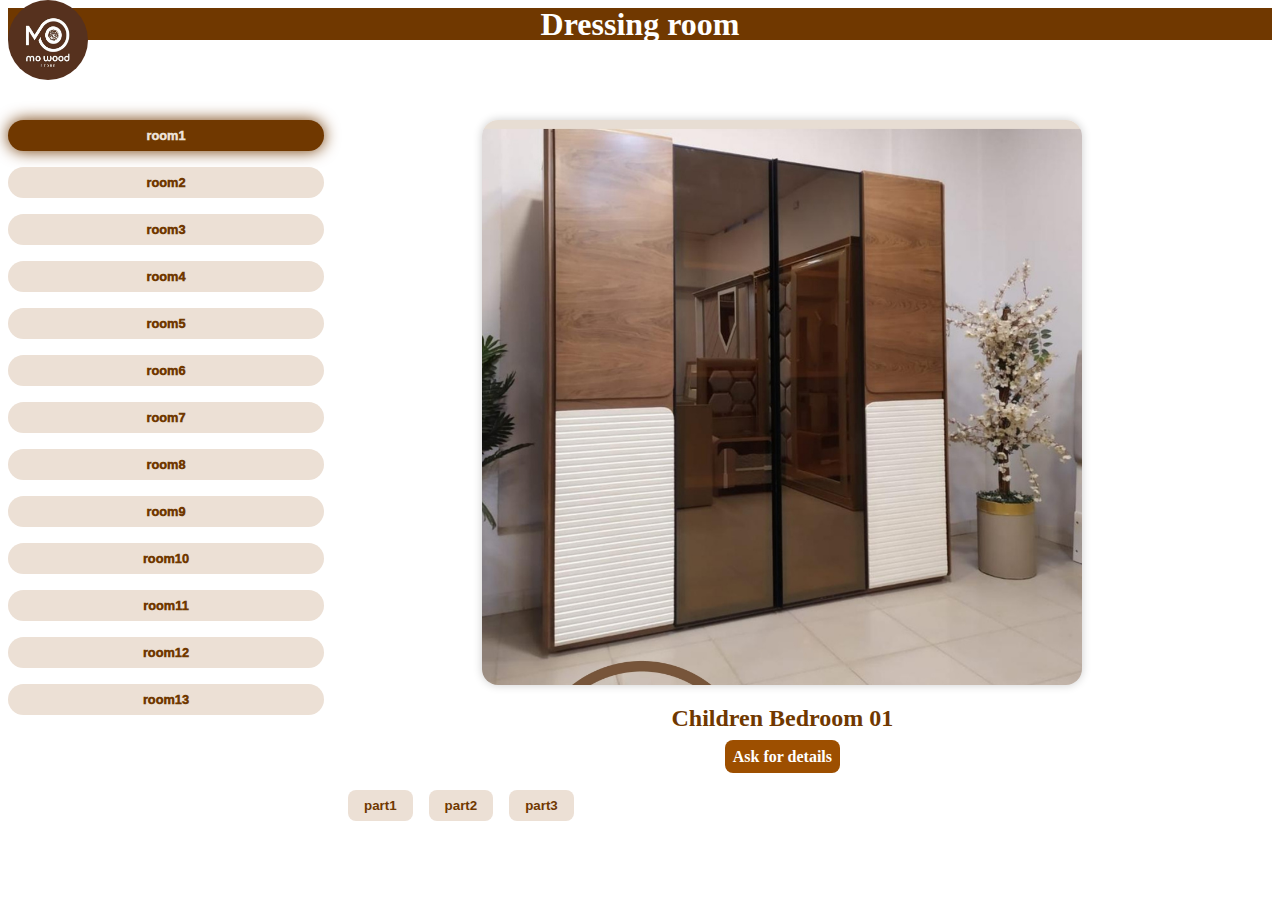
<file: Children Bedrooms.html>
<!DOCTYPE html>
<html lang="en">
<head>
<meta charset="UTF-8">
<meta name="viewport" content="width=device-width, initial-scale=1">
<title>Dressing rooms</title>
<style>
  nav {
    background: #703800;
    font-family: "Cormorant Garamond", serif;
    font-weight: 1000;
    height: 2rem;
    display: flex;
    align-items: center;
    justify-content: center;
    position: relative;
  }
  .logo {
    height: 5rem;
    width: 5rem;
    border-radius: 3rem;
    position: fixed;
    top: 0;
    left: 0.5rem;
  }
  h1 { color: #fff; text-align: center; }

  #readySets {
    display: flex;
    gap: 1rem;
    align-items: flex-start;
    margin-top: 5rem;
  }
  .sidebar {
    display: flex;
    flex-direction: column;
    justify-content: flex-start;
    gap: 1rem;
    width: 25%;
  }
  .sidebar .room {
    border: none;
    font-size: 0.8rem;
    border-radius: 1rem;
    background: #ECE0D5;
    color: #703800;
    font-weight: 1000;
    padding: 0.5rem 1rem;
    cursor: pointer;
    transition: 0.2s;
  }
  .sidebar .room.active { background: #703800; color: #ECE0D5; box-shadow: 0 0 1rem #703800; }
  .sidebar .room:hover { background: #9D4F00; color: #fff; }

  .content { width: 70%; }
  #mainImage {
    width: 100%;
    max-width: 600px;
    height: auto;
    display: block;
    margin: 0 auto;
    border-radius: 1rem;
    box-shadow: 0 0 10px rgba(0,0,0,0.2);
  }
  #partsButtons button {
    margin: 0.5rem;
    padding: 0.5rem 1rem;
    border: none;
    border-radius: 0.5rem;
    background: #ECE0D5;
    color: #703800;
    cursor: pointer;
    font-weight: 600;
  }
  #partsButtons button:hover { background: #703800; color: #fff; }

  #roomInfo { text-align: center; margin: 1rem; }
  #roomInfo h2 { color: #703800; margin-bottom: 0.5rem; }
  #roomInfo p { color: #333; margin-bottom: 1rem; }
  #roomButton {
    text-decoration: none;
    padding: 0.5rem 0.5rem;
    background: #9D4F00;
    color: #fff;
    border-radius: 0.5rem;
    font-weight: bold;
  }
  #roomButton:hover { background: #703800; }
</style>
</head>
<body>
<nav>
  <img src="Logo.webp" class="logo" alt="Logo">
  <h1>Dressing room</h1>
</nav>

<section id="readySets">
  <div class="sidebar">
    <button data-room="room1" class="room active">room1</button>
    <button data-room="room2" class="room">room2</button>
    <button data-room="room3" class="room">room3</button>
    <button data-room="room4" class="room">room4</button>
    <button data-room="room5" class="room">room5</button>
     <button data-room="room6" class="room">room6</button>
     <button data-room="room7" class="room">room7</button>
 <button data-room="room8" class="room">room8</button>
 <button data-room="room9" class="room">room9</button>
 <button data-room="room10" class="room">room10</button>
 <button data-room="room11" class="room">room11</button>
 <button data-room="room12" class="room">room12</button>
 <button data-room="room13" class="room">room13</button>
  </div>

  <div class="content">
    <img src="" id="mainImage" loading="lazy">
    <div id="roomInfo">
      <h2 id="roomTitle"></h2>
      <p id="roomDescription"></p>
      <a id="roomButton" target="_blank"></a>
    </div>
    <div class="parts" id="partsButtons"></div>
  </div>
</section>

<script>
const rooms = {
  room1: {
    default: "Childrenbedroom01part01.webp",
    title: "Children Bedroom 01",
    button: { text: "Ask for details", link: "https://wa.me/201120004447?text=انا%20مهتم%20ب%20Children%20bedroom01" },
    parts: { "part1":"Childrenbedroom01part01.webp", 
    "part2":"Childrenbedroom01part02.webp", 
    "part3":"Childrenbedroom01part03.webp"}, 
  },
  room2: {
    default: "Childrenbedroom02part01.webp",
    title: "Children room02",
    button: { text: "Ask for details", link: "https://wa.me/201120004447?text=انا%20مهتم%20ب%20Children%20bedroom02" },
    parts: { "part1":"Childrenbedroom02part01.webp", 
    "part2":"Childrenbedroom02part02.webp",
     "part3":"Childrenbedroom02part03.webp",}
  },
  room3: {
    default: "Childrenbedroom03part01.webp",
    title: "Children room03",
    button: { text: "Ask for details", link: "https://wa.me/201120004447?text=انا%20مهتم%20ب%20Children%20bedroom03" },
    parts: { "part1":"Childrenbedroom03part01.webp", 
    "part2":"Childrenbedroom03part02.webp",
     "part3":"Childrenbedroom03part03.webp",}
  },
  room4: {
    default: "Childrenbedroom04part01.webp",
    title: "Children room04",
    button: { text: "Ask for details", link: "https://wa.me/201120004447?text=انا%20مهتم%20ب%20Children%20bedroom04" },
    parts: { "part1":"Childrenbedroom04part01.webp", 
    "part2":"Childrenbedroom04part02.webp",
     "part3":"Childrenbedroom04part03.webp",}
  },
  room5: {
    default: "Childrenbedroom05part01.webp",
    title: "Children room05",
    button: { text: "Ask for details", link: "https://wa.me/201120004447?text=انا%20مهتم%20ب%20Children%20bedroom05" },
    parts: { "part1":"Childrenbedroom05part01.webp", 
    "part2":"Childrenbedroom05part02.webp",
     "part3":"Childrenbedroom05part03.webp",}
  },
  room6: {
    default: "Childrenbedroom06part01.webp",
    title: "Children room06",
    button: { text: "Ask for details", link: "https://wa.me/201120004447?text=انا%20مهتم%20ب%20Children%20bedroom06" },
    parts: { "part1":"Childrenbedroom06part01.webp", 
    "part2":"Childrenbedroom06part02.webp",
     "part3":"Childrenbedroom06part03.webp",}
  },
  room7: {
    default: "Childrenbedroom07part01.webp",
    title: "Children room07",
    button: { text: "Ask for details", link: "https://wa.me/201120004447?text=انا%20مهتم%20ب%20Children%20bedroom07" },
    parts: { "part1":"Childrenbedroom07part01.webp", 
    "part2":"Childrenbedroom07part02.webp",
     "part3":"Childrenbedroom07part03.webp",}
  },
  room8: {
    default: "Childrenbedroom08part01.webp",
    title: "Children room08",
    button: { text: "Ask for details", link: "https://wa.me/201120004447?text=انا%20مهتم%20ب%20Children%20bedroom08" },
    parts: { "part1":"Childrenbedroom08part01.webp", 
    "part2":"Childrenbedroom08part02.webp",
     "part3":"Childrenbedroom08part03.webp",}
  },
  room9: {
    default: "Childrenbedroom09part01.webp",
    title: "Children room09",
    button: { text: "Ask for details", link: "https://wa.me/201120004447?text=انا%20مهتم%20ب%20Children%20bedroom09" },
    parts: { "part1":"Childrenbedroom09part01.webp", 
    "part2":"Childrenbedroom09part02.webp",
     "part3":"Childrenbedroom09part03.webp",}
  },
  room10: {
    default: "Childrenbedroom10part01.webp",
    title: "Children room10",
    button: { text: "Ask for details", link: "https://wa.me/201120004447?text=انا%20مهتم%20ب%20Children%20bedroom10" },
    parts: { "part1":"Childrenbedroom10part01.webp", 
    "part2":"Childrenbedroom10part02.webp",
     "part3":"Childrenbedroom10part03.webp",}
  },
  room11: {
    default: "Childrenbedroom11part01.webp",
    title: "Children room11",
    button: { text: "Ask for details", link: "https://wa.me/201120004447?text=انا%20مهتم%20ب%20Children%20bedroom11" },
    parts: { "part1":"Childrenbedroom11part01.webp", 
    "part2":"Childrenbedroom11part02.webp",
     "part3":"Childrenbedroom11part03.webp",}
  },
  room12: {
    default: "Childrenbedroom12part01.webp",
    title: "Children room12",
    button: { text: "Ask for details", link: "https://wa.me/201120004447?text=انا%20مهتم%20ب%20Children%20bedroom12" },
    parts: { "part1":"Childrenbedroom12part01.webp", 
    "part2":"Childrenbedroom12part02.webp",
     "part3":"Childrenbedroom12part03.webp",}
  },
  room13: {
    default: "Childrenbedroom13part01.webp",
    title: "Children room13",
    button: { text: "Ask for details", link: "https://wa.me/201120004447?text=انا%20مهتم%20ب%20Children%20bedroom13" },
    parts: { "part1":"Childrenbedroom13part01.webp", 
    "part2":"Childrenbedroom13part02.webp",
     "part3":"Childrenbedroom13part03.webp",}
  },
}
const roomButtons = document.querySelectorAll(".room");
const mainImage = document.getElementById("mainImage");
const partsContainer = document.getElementById("partsButtons");
const roomTitle = document.getElementById("roomTitle");
const roomDescription = document.getElementById("roomDescription");
const roomButton = document.getElementById("roomButton");

roomButtons.forEach(btn => {
  btn.addEventListener("click", () => {
    roomButtons.forEach(b => b.classList.remove("active"));
    btn.classList.add("active");
    const roomKey = btn.getAttribute("data-room");
    loadRoom(roomKey);
  });
});

function loadRoom(roomKey) {
  const room = rooms[roomKey];
  if (!room) return;
  mainImage.src = room.default;
  roomTitle.textContent = room.title;
  roomDescription.textContent = room.description || "";
  if (room.button) {
    roomButton.textContent = room.button.text;
    roomButton.href = room.button.link;
  } else {
    roomButton.textContent = "";
    roomButton.href = "#";
  }
  partsContainer.innerHTML = "";
  for (let part in room.parts) {
    const partBtn = document.createElement("button");
    partBtn.textContent = part;
    partBtn.addEventListener("click", () => mainImage.src = room.parts[part]);
    partsContainer.appendChild(partBtn);
  }
}

// تشغيل الغرفة الافتراضية عند تحميل الصفحة
document.addEventListener("DOMContentLoaded", () => {
  const firstRoom = document.querySelector(".sidebar .room.active") || document.querySelector(".sidebar .room");
  if (firstRoom) firstRoom.click();
});
</script>
</body>
</html>
</file>
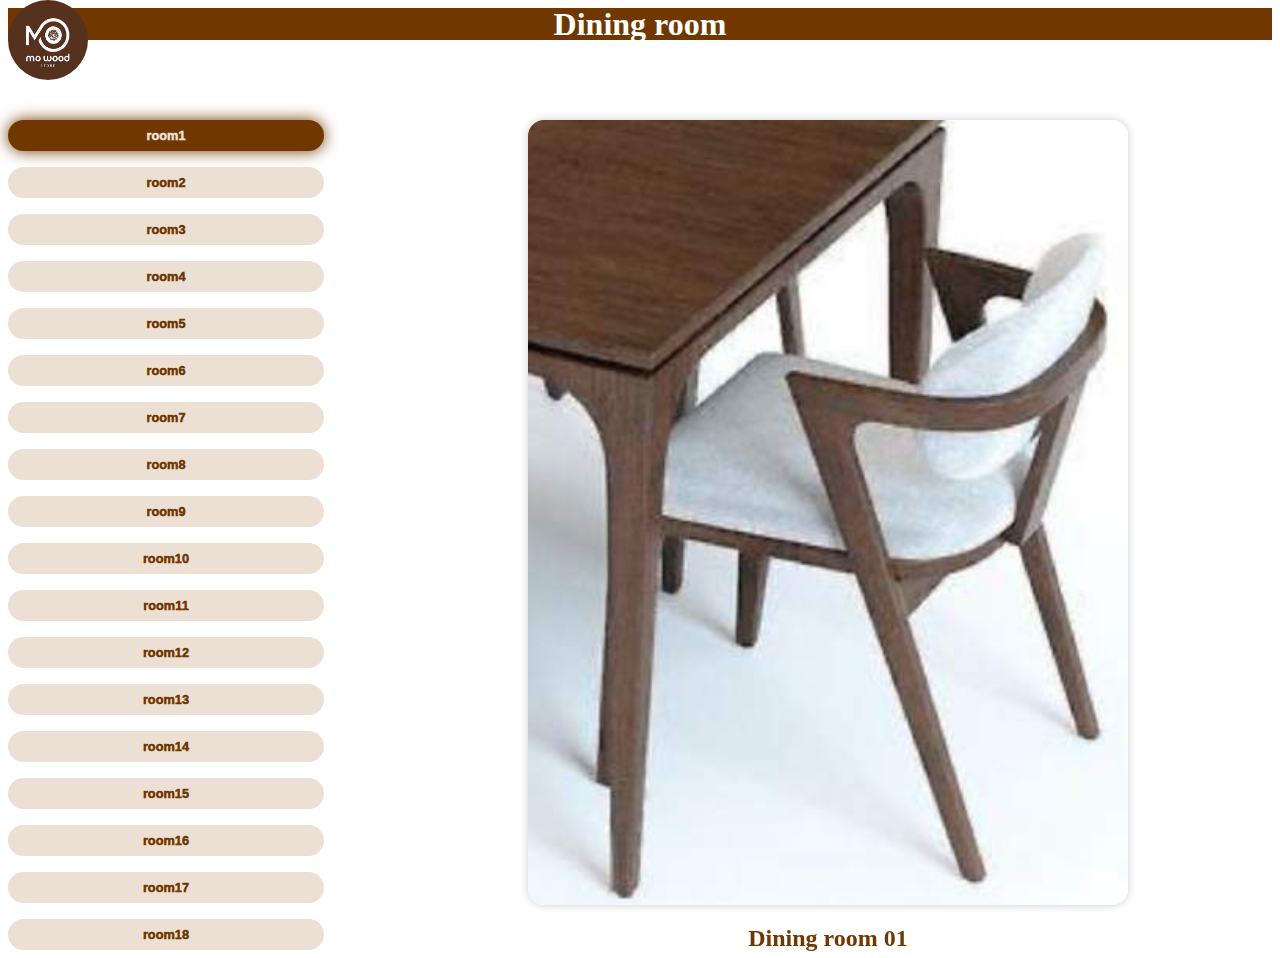
<file: DiningTable.html>
<!DOCTYPE html>
<html lang="en">
<head>
<meta charset="UTF-8">
<meta name="viewport" content="width=device-width, initial-scale=1">
<title>Dressing rooms</title>
<style>
  nav {
    background: #703800;
    font-family: "Cormorant Garamond", serif;
    font-weight: 1000;
    height: 2rem;
    display: flex;
    align-items: center;
    justify-content: center;
    position: relative;
  }
  .logo {
    height: 5rem;
    width: 5rem;
    border-radius: 3rem;
    position: fixed;
    top: 0;
    left: 0.5rem;
  }
  h1 { color: #fff; text-align: center; }

  #readySets {
    display: flex;
    gap: 1rem;
    align-items: flex-start;
    margin-top: 5rem;
  }
  .sidebar {
    display: flex;
    flex-direction: column;
    justify-content: flex-start;
    gap: 1rem;
    width: 25%;
  }
  .sidebar .room {
    border: none;
    font-size: 0.8rem;
    border-radius: 1rem;
    background: #ECE0D5;
    color: #703800;
    font-weight: 1000;
    padding: 0.5rem 1rem;
    cursor: pointer;
    transition: 0.2s;
  }
  .sidebar .room.active { background: #703800; color: #ECE0D5; box-shadow: 0 0 1rem #703800; }
  .sidebar .room:hover { background: #9D4F00; color: #fff; }

  .content { width: 70%; }
  #mainImage {
    width: 100%;
    max-width: 600px;
    height: auto;
    display: block;
    margin: 0 auto;
    border-radius: 1rem;
    box-shadow: 0 0 10px rgba(0,0,0,0.2);
  }
  #partsButtons button {
    margin: 0.5rem;
    padding: 0.5rem 1rem;
    border: none;
    border-radius: 0.5rem;
    background: #ECE0D5;
    color: #703800;
    cursor: pointer;
    font-weight: 600;
  }
  #partsButtons button:hover { background: #703800; color: #fff; }

  #roomInfo { text-align: center; margin: 1rem; }
  #roomInfo h2 { color: #703800; margin-bottom: 0.5rem; }
  #roomInfo p { color: #333; margin-bottom: 1rem; }
  #roomButton {
    text-decoration: none;
    padding: 0.5rem 0.5rem;
    background: #9D4F00;
    color: #fff;
    border-radius: 0.5rem;
    font-weight: bold;
  }
  #roomButton:hover { background: #703800; }
 .content {
   position:fixed ;
   right: 0.25rem ;
 }
</style>
</head>
<body>
<nav>
  <img src="Logo.webp" class="logo" alt="Logo" loading="lazy">
  <h1>Dining room</h1>
</nav>

<section id="readySets">
  <div class="sidebar">
    <button data-room="room1" class="room active">room1</button>
    <button data-room="room2" class="room">room2</button>
    <button data-room="room3" class="room">room3</button>
    <button data-room="room4" class="room">room4</button>
    <button data-room="room5" class="room">room5</button>
     <button data-room="room6" class="room">room6</button>
     <button data-room="room7" class="room">room7</button>
 <button data-room="room8" class="room">room8</button>
 <button data-room="room9" class="room">room9</button>
 <button data-room="room10" class="room">room10</button>
 <button data-room="room11" class="room">room11</button>
 <button data-room="room12" class="room">room12</button>
 <button data-room="room13" class="room">room13</button>
 <button data-room="room14" class="room">room14</button>
 <button data-room="room15" class="room">room15</button>
 <button data-room="room16" class="room">room16</button>
 <button data-room="room17" class="room">room17</button>
  <button data-room="room18" class="room">room18</button>

</div>
  <div class="content">
    <img src="" id="mainImage" loading="lazy">
    <div id="roomInfo">
      <h2 id="roomTitle"></h2>
      <p id="roomDescription"></p>
      <a id="roomButton" target="_blank"></a>
    </div>
    <div class="parts" id="partsButtons"></div>
  </div>
</section>

<script>
const rooms = {
  room1: {
    default: "0.jpg",
    title: "Dining room 01",
    button: { text: "Ask for details", link: "https://wa.me/201120004447?text=انا%20مهتم%20ب%20%20 Dining room01" },
    parts: { "part1":"0.jpg", 
    "part2":"22.jpg", 
    }
  },
  room2: {
    default: "1.jpg",
    title: "Dining room 02",
    button: { text: "Ask for details", link: "https://wa.me/201120004447?text=انا%20مهتم%20ب%20%20 Dining room02" },
    parts: { "part1":"1.jpg", 
    "part2":"2.jpg"
      
    }
  },
  room3: {
    default: "10.jpg",
    title: "Dining room 03",
    button: { text: "Ask for details", link: "https://wa.me/201120004447?text=انا%20مهتم%20ب%20%20 Dining room03" },
    parts: { "part1":"10.jpg", 
    "part2":"11.jpg",}
  },
  room4: {
    default: "12.jpg",
    title: "Dining room 04",
    button: { text: "Ask for details", link: "https://wa.me/201120004447?text=انا%20مهتم%20ب%20%20 Dining room04" },
    parts: { "part1":"12.jpg", 
     }
  },
  room5: {
    default: "13.jpg",
    title: "Dining room 05",
    button: { text: "Ask for details", link: "https://wa.me/201120004447?text=انا%20مهتم%20ب%20%20 Dining room05" },
    parts: { "part1":"13.jpg", 
 }
  },
  room6: {
    default: "14.jpg",
    title: "Dining room 06",
    button: { text: "Ask for details", link: "https://wa.me/201120004447?text=انا%20مهتم%20ب%20%20 Dining room06" },
    parts: { "part1":"14.jpg", 
     }
  },
  room7: {
    default: "15.jpg",
    title: "Dining room 07",
    button: { text: "Ask for details", link: "https://wa.me/201120004447?text=انا%20مهتم%20ب%20%20 Dining room07" },
    parts: { "part1":"15.jpg", 
    }
  },
  room8: {
    default: "16.jpg",
    title: "Dining room 08",
    button: { text: "Ask for details", link: "https://wa.me/201120004447?text=انا%20مهتم%20ب%20%20 Dining room08" },
    parts: { "part1":"16.jpg", 
  }
  },
  room9: {
    default: "17.jpg",
    title: "Dining room 09",
    button: { text: "Ask for details", link: "https://wa.me/201120004447?text=انا%20مهتم%20ب%20%20 Dining room09" },
    parts: { "part1":"17.jpg", 
   }
  },
  room10: {
    default: "18.jpg",
    title: "Dining room 10",
    button: { text: "Ask for details", link: "https://wa.me/201120004447?text=انا%20مهتم%20ب%20%20 Dining room10" },
    parts: { "part1":"18.jpg", 
     }
  },
  room11: {
    default: "19.jpg",
    title: "Dining room 11",
    button: { text: "Ask for details", link: "https://wa.me/201120004447?text=انا%20مهتم%20ب%20%20 Dining room11" },
    parts: { "part1":"19.jpg", 
  }
  },
  room12: {
    default: "20.jpg",
    title: "Dining room 12",
    button: { text: "Ask for details", link: "https://wa.me/201120004447?text=انا%20مهتم%20ب%20%20 Dining room12" },
    parts: { "part1":"20.jpg", 
  }
  },
  room13: {
    default: "21.jpg",
    title: "Dining room 13",
    button: { text: "Ask for details", link: "https://wa.me/201120004447?text=انا%20مهتم%20ب%20%20 Dining room13" },
    parts: { "part1":"21.jpg", 
  }
  },
  room14: {
    default: "3.jpg",
    title: "Dining room 14",
    button: { text: "Ask for details", link: "https://wa.me/201120004447?text=انا%20مهتم%20ب%20%20 Dining room14" },
    parts: { "part1":"3.jpg", 
  }
  },
  room15: {
    default: "4.jpg",
    title: "Dining room 15",
    button: { text: "Ask for details", link: "https://wa.me/201120004447?text=انا%20مهتم%20ب%20%20 Dining room15" },
    parts: { "part1":"4.jpg", 
    "part2":"5.jpg"
  }
  },
  room16: {
    default: "6.jpg",
    title: "Dining room 16",
    button: { text: "Ask for details", link: "https://wa.me/201120004447?text=انا%20مهتم%20ب%20%20 Dining room16" },
    parts: { "part1":"6.jpg", 
   
  }
  },
  room17: {
    default: "7.jpg",
    title: "Dining room 17",
    button: { text: "Ask for details", link: "https://wa.me/201120004447?text=انا%20مهتم%20ب%20%20 Dining room17" },
    parts: { "part1":"7.jpg", 
   
  }
  },
  room18: {
    default: "8.jpg",
    title: "Dining room 18",
    button: { text: "Ask for details", link: "https://wa.me/201120004447?text=انا%20مهتم%20ب%20%20 Dining room18" },
    parts: { "part1":"8.jpg", 
   "part2":"9.jpg"
  }
  },
}
const roomButtons = document.querySelectorAll(".room");
const mainImage = document.getElementById("mainImage");
const partsContainer = document.getElementById("partsButtons");
const roomTitle = document.getElementById("roomTitle");
const roomDescription = document.getElementById("roomDescription");
const roomButton = document.getElementById("roomButton");

roomButtons.forEach(btn => {
  btn.addEventListener("click", () => {
    roomButtons.forEach(b => b.classList.remove("active"));
    btn.classList.add("active");
    const roomKey = btn.getAttribute("data-room");
    loadRoom(roomKey);
  });
});

function loadRoom(roomKey) {
  const room = rooms[roomKey];
  if (!room) return;
  mainImage.src = room.default;
  roomTitle.textContent = room.title;
  roomDescription.textContent = room.description || "";
  if (room.button) {
    roomButton.textContent = room.button.text;
    roomButton.href = room.button.link;
  } else {
    roomButton.textContent = "";
    roomButton.href = "#";
  }
  partsContainer.innerHTML = "";
  for (let part in room.parts) {
    const partBtn = document.createElement("button");
    partBtn.textContent = part;
    partBtn.addEventListener("click", () => mainImage.src = room.parts[part]);
    partsContainer.appendChild(partBtn);
  }
}

// تشغيل الغرفة الافتراضية عند تحميل الصفحة
document.addEventListener("DOMContentLoaded", () => {
  const firstRoom = document.querySelector(".sidebar .room.active") || document.querySelector(".sidebar .room");
  if (firstRoom) firstRoom.click();
});
</script>
</body>
</html>
</file>
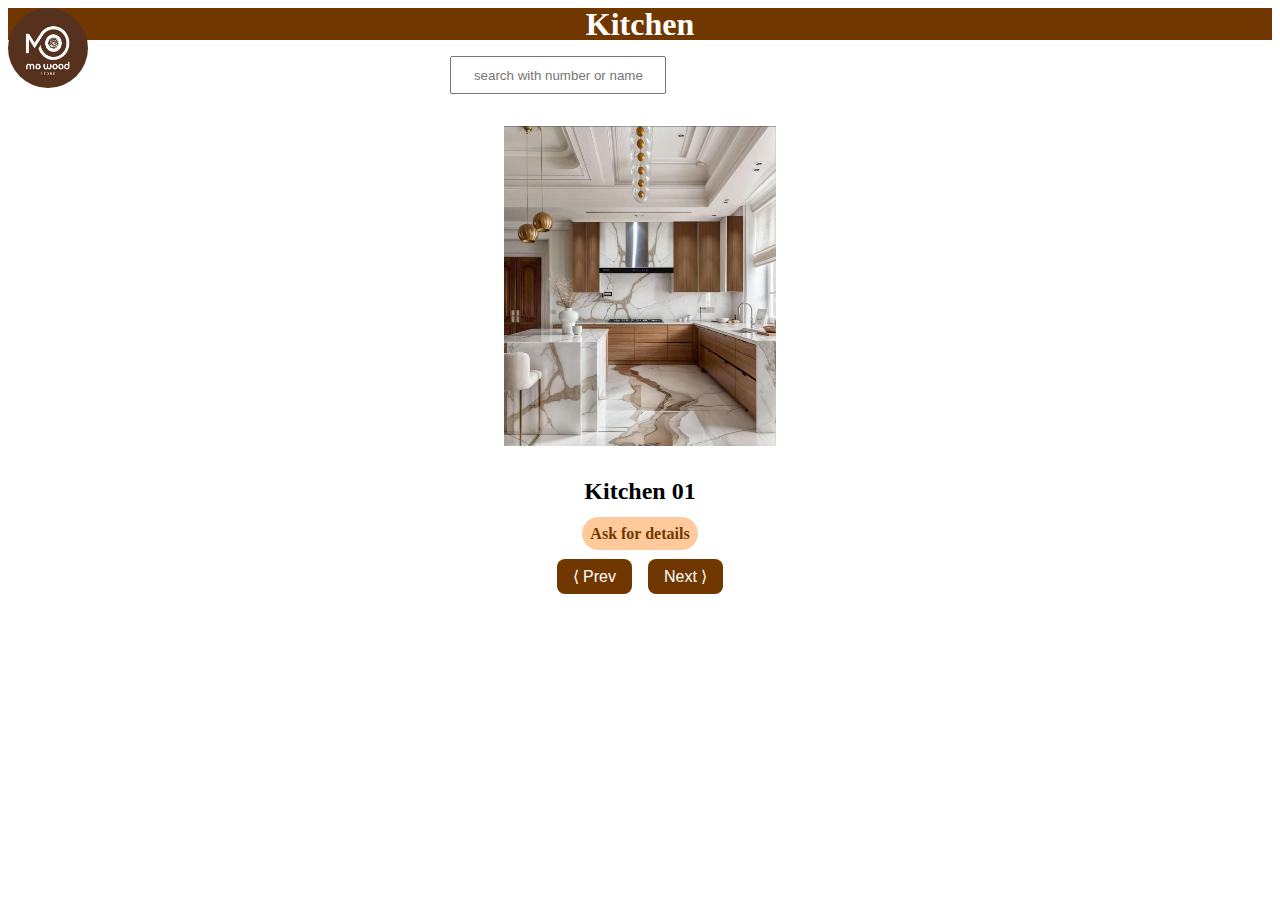
<file: kitchen.html>
<!--<!DOCTYPE html>
<html>
<head>
  <meta charset="UTF-8">
  <meta name="viewport" content="width=device-width, initial-scale=1">
  <title>kitchen</title>
  <style>
    nav {
      background: #703800;
      font-family: "Cormorant Garamond", serif;
      font-weight: 1000;
      height: 2rem;
      display: flex;
      align-items: center;
      justify-content: center;
      position: relative;
    }
        .logo {
      height: 5rem; width: 5rem; border-radius: 3rem;
      position: absolute; top: 0; left: 0;
    }
    h1 { color: #FFFFFF; text-align: center; }
    input{
      text-align: center ;
      margin-left: 35% ;
      margin-top: 1rem ;
      width: 13rem ;
      height:2rem ;
    }
     input:hover{
       width:15rem;
       height:3rem ;
       margin-left:20%;
     }
   .main-view img{
     width:10rem ;
     height:10rem ;
   }
  .product-info {
    text-align:center ;
  }
   #mainImage{
     width:20rem ;
     height:20rem;
     object-fit:contain ; 
     margin:2rem 4%;
   }
  .thumbnails img{
    width:8rem ;
    height:8rem ;
  }
 .thumbnails{
   display:flex ;
   flex-wrap:wrap ;
   justify-content:center;
   gap:0.5rem ; 
 }
 .gallery{
   display:flex ;
   justify-content:center ;
   margin-top:5rem ;
 }
.gallery img:hover {
  height:12rem ;
  width:12rem;
  position:absolute ;
  z-index:1000 ;
}
#detailsBtn{
  text-decoration:none ;
  color:#703800;
  background:#B9783E ;
  padding:0.5rem ;
  border-radius:3rem ;
  
}
  </style>
</head>
<body>
  <nav>
    <img src="Logo.webp" class="logo" alt="Logo">
    <h1>Kitchen</h1>
  </nav>
  <input type="text" id="searchbox"  placeholder="search">
  <div class="main-view">
    <img id="mainImage" src="Kitchen01.webp" alt="main product">
  </div>
  <div class="product-info">
    <h2 id="productTitle">
Kitchen 01
    </h2>
    <a id="detailsBtn" href="https://wa.me/201120004447?text=أنا%20مهتم%20بـ%20Kitchen%2001" target="_blank"
class="btn"> Ask for details 
    </a>
  </div>
  <article class="gallery">
<div class="thumbnails">
<img src="Kitchen01.webp" data-full="Kitchen01.webp"
data-title="kitchen01" data-name="kitchen 01.webp"
data-link="https://wa.me/201120004447?text=أنا%20مهتم%20بـ%20Kitchen%2001">
<img src="Kitchen02.webp" data-full="Kitchen02.webp"
data-title="kitchen02" data-name="kitchen 02.webp"
data-link="https://wa.me/201120004447?text=أنا%20مهتم%20بـ%20Kitchen%2002">

<img src="Kitchen03.webp" data-full="Kitchen03.webp"
data-title="kitchen03" data-name="kitchen 03.webp"
data-link="https://wa.me/201120004447?text=أنا%20مهتم%20بـ%20Kitchen%2003">

<img src="Kitchen04.webp" data-full="Kitchen04.webp"
data-title="kitchen04" data-name="kitchen 04.webp"
data-link="https://wa.me/201120004447?text=أنا%20مهتم%20بـ%20Kitchen%2004">

<img src="Kitchen05.webp" data-full="Kitchen05.webp"
data-title="kitchen05" data-name="kitchen 05.webp"
data-link="https://wa.me/201120004447?text=أنا%20مهتم%20بـ%20Kitchen%2005">

<img src="Kitchen06.webp" data-full="Kitchen06.webp"
data-title="kitchen06" data-name="kitchen 06.webp"
data-link="https://wa.me/201120004447?text=أنا%20مهتم%20بـ%20Kitchen%2006">

<img src="Kitchen07.webp" data-full="Kitchen07.webp"
data-title="kitchen07" data-name="kitchen 07.webp"
data-link="https://wa.me/201120004447?text=أنا%20مهتم%20بـ%20Kitchen%2007">

<img src="Kitchen08.webp" data-full="Kitchen08.webp"
data-title="kitchen08" data-name="kitchen 08.webp"
data-link="https://wa.me/201120004447?text=أنا%20مهتم%20بـ%20Kitchen%2008">

<img src="Kitchen09.webp" data-full="Kitchen09.webp"
data-title="kitchen09" data-name="kitchen 09.webp"
data-link="https://wa.me/201120004447?text=أنا%20مهتم%20بـ%20Kitchen%2009">

<img src="Kitchen10.webp" data-full="Kitchen10.webp"
data-title="kitchen10" data-name="kitchen 10.webp"
data-link="https://wa.me/201120004447?text=أنا%20مهتم%20بـ%20Kitchen%2010">

<img src="Kitchen11.webp" data-full="Kitchen11.webp"
data-title="kitchen11" data-name="kitchen 11.webp"
data-link="https://wa.me/201120004447?text=أنا%20مهتم%20بـ%20Kitchen%2011">
<img src="Kitchen12.webp" data-full="Kitchen12.webp"
data-title="kitchen12" data-name="kitchen 12.webp"
data-link="https://wa.me/201120004447?text=أنا%20مهتم%20بـ%20Kitchen%2012">
</div>
  </article>
  <script>
const thumbs = document.querySelectorAll(".thumbnails img");
    const mainImg = document.getElementById("mainImage");
    const title = document.getElementById("productTitle");
    const detailsBtn = document.getElementById("detailsBtn");
    const searchbox = document.getElementById("searchbox");

    // لما اضغط على صورة مصغرة
    thumbs.forEach(img => {
      img.addEventListener('click', () => {
        updateMain(img);
      });
    });

    // دالة تحديث الصورة الرئيسية + النصوص
    function updateMain(img) {
      thumbs.forEach(t => t.classList.remove("active"));
      img.classList.add("active");

      mainImg.src = img.dataset.full;
      title.textContent = img.dataset.title;
      detailsBtn.href = img.dataset.link;
    }

    // البحث
    searchbox.addEventListener("input", () => {
      const value = searchbox.value.toLowerCase();
      let found = false;

      thumbs.forEach(product => {
        const text = product.dataset.name.toLowerCase();
        if (text.includes(value)) {
          product.style.display = "block";
          if (!found) { // أول نتيجة فقط
            updateMain(product);
            found = true;
          }
        } else {
          product.style.display = "none";
        }
      });

      if (!found && value !== "") {
        // لو مفيش نتيجة
        mainImg.src = "";
        title.textContent = "No product found";
        detailsBtn.removeAttribute("href");
      }
    });
  </script>
</body>
</html>-->
<!DOCTYPE html>
<html>
<head>
  <meta charset="UTF-8">
  <meta name="viewport" content="width=device-width, initial-scale=1">
  <title>kitchen</title>
  <style>
    nav {
      background: #703800;
      font-family: "Cormorant Garamond", serif;
      font-weight: 1000;
      height: 2rem;
      display: flex;
      align-items: center;
      justify-content: center;
      position: relative;
    }
    .logo {
      height: 5rem; width: 5rem; border-radius: 3rem;
      position: absolute; top: 0; left: 0;
    }
    h1 { color: #FFFFFF; text-align: center; }
    input {
      text-align: center;
      margin-left: 35%;
      margin-top: 1rem;
      width: 13rem;
      height: 2rem;
    }
    input:hover {
      width: 15rem;
      height: 3rem;
      margin-left: 20%;
    }
    .main-view img {
      width: 20rem;
      height: 20rem;
      object-fit: contain;
      margin: 2rem auto;
      display: block;
    }
    .product-info {
      text-align: center;
    }
    #detailsBtn {
      text-decoration: none;
      color: #703800;
      background: #FFCA9B;
      padding: 0.5rem;
      border-radius: 3rem;
      font-size:1rem ;
      font-weight:bold ;
      
    }
    .carousel-controls {
      display: flex;
      justify-content: center;
      gap: 1rem;
      margin-top: 1rem;
    }
    .carousel-controls button {
      background: #703800;
      color: #fff;
      border: none;
      padding: 0.5rem 1rem;
      border-radius: 0.5rem;
      cursor: pointer;
      font-size: 1rem;
    }
    .carousel-controls button:hover {
      background: #B9783E;
    }
  </style>
</head>
<body>
  <nav>
    <img src="Logo.webp" class="logo" alt="Logo">
    <h1>Kitchen</h1>
  </nav>

  <input type="text" id="searchbox" placeholder="search with number or name">

  <div class="main-view">
    <img id="mainImage" src="Kitchen01.webp" alt="main product">
  </div>

  <div class="product-info">
    <h2 id="productTitle">Kitchen 01</h2>
    <a id="detailsBtn" href="https://wa.me/201120004447?text=أنا%20مهتم%20بـ%20Kitchen%2001" target="_blank" class="btn">Ask for details</a>
  </div>

  <!-- أزرار التحكم -->
  <div class="carousel-controls">
    <button id="prevBtn">⟨ Prev</button>
    <button id="nextBtn">Next ⟩</button>
  </div>

  <div class="thumbnails" style="display:none;">
    <img src="Kitchen01.webp" data-full="Kitchen01.webp" data-title="Kitchen 01" data-name="kitchen 01" data-link="https://wa.me/201120004447?text=أنا%20مهتم%20بـ%20Kitchen%2001" loading="lazy">
    <img src="Kitchen02.webp" data-full="Kitchen02.webp" data-title="Kitchen 02" data-name="kitchen 02" data-link="https://wa.me/201120004447?text=أنا%20مهتم%20بـ%20Kitchen%2002" loading="lazy">
    <img src="Kitchen03.webp" data-full="Kitchen03.webp" data-title="Kitchen 03" data-name="kitchen 03" data-link="https://wa.me/201120004447?text=أنا%20مهتم%20بـ%20Kitchen%2003" loading="lazy">
    <img src="Kitchen04.webp" data-full="Kitchen04.webp" data-title="Kitchen 04" data-name="kitchen 04" data-link="https://wa.me/201120004447?text=أنا%20مهتم%20بـ%20Kitchen%2004" loading="lazy">
    <img src="Kitchen05.webp" data-full="Kitchen05.webp" data-title="Kitchen 05" data-name="kitchen 05" data-link="https://wa.me/201120004447?text=أنا%20مهتم%20بـ%20Kitchen%2005" loading="lazy">
    <img src="Kitchen06.webp" data-full="Kitchen06.webp" data-title="Kitchen 06" data-name="kitchen 06" data-link="https://wa.me/201120004447?text=أنا%20مهتم%20بـ%20Kitchen%2006" loading="lazy">
    <img src="Kitchen07.webp" data-full="Kitchen07.webp" data-title="Kitchen 07" data-name="kitchen 07" data-link="https://wa.me/201120004447?text=أنا%20مهتم%20بـ%20Kitchen%2007" loading="lazy">
    <img src="Kitchen08.webp" data-full="Kitchen08.webp" data-title="Kitchen 08" data-name="kitchen 08" data-link="https://wa.me/201120004447?text=أنا%20مهتم%20بـ%20Kitchen%2008" loading="lazy">
    <img src="Kitchen09.webp" data-full="Kitchen09.webp" data-title="Kitchen 09" data-name="kitchen 09" data-link="https://wa.me/201120004447?text=أنا%20مهتم%20بـ%20Kitchen%2009" loading="lazy">
    <img src="Kitchen10.webp" data-full="Kitchen10.webp" data-title="Kitchen 10" data-name="kitchen 10" data-link="https://wa.me/201120004447?text=أنا%20مهتم%20بـ%20Kitchen%2010 loading="lazy"">
    <img src="Kitchen11.webp" data-full="Kitchen11.webp" data-title="Kitchen 11" data-name="kitchen 11" data-link="https://wa.me/201120004447?text=أنا%20مهتم%20بـ%20Kitchen%2011" loading="lazy">
    <img src="Kitchen12.webp" data-full="Kitchen12.webp" data-title="Kitchen 12" data-name="kitchen 12" data-link="https://wa.me/201120004447?text=أنا%20مهتم%20بـ%20Kitchen%2012" loading="lazy">
  </div>

  <script>
    const thumbs = document.querySelectorAll(".thumbnails img");
    const mainImg = document.getElementById("mainImage");
    const title = document.getElementById("productTitle");
    const detailsBtn = document.getElementById("detailsBtn");
    const searchbox = document.getElementById("searchbox");
    const prevBtn = document.getElementById("prevBtn");
    const nextBtn = document.getElementById("nextBtn");

    let currentIndex = 0;

    function updateMainByIndex(index) {
      const img = thumbs[index];
      if (!img) return;
      mainImg.src = img.dataset.full;
      title.textContent = img.dataset.title;
      detailsBtn.href = img.dataset.link;
    }

    prevBtn.addEventListener("click", () => {
      currentIndex = (currentIndex - 1 + thumbs.length) % thumbs.length;
      updateMainByIndex(currentIndex);
    });

    nextBtn.addEventListener("click", () => {
      currentIndex = (currentIndex + 1) % thumbs.length;
      updateMainByIndex(currentIndex);
    });

    // البحث
    searchbox.addEventListener("input", () => {
      const value = searchbox.value.toLowerCase();
      let foundIndex = -1;
      thumbs.forEach((product, index) => {
        const text = product.dataset.name.toLowerCase();
        if (text.includes(value) && foundIndex === -1) {
          foundIndex = index;
        }
      });
      if (foundIndex !== -1) {
        currentIndex = foundIndex;
        updateMainByIndex(currentIndex);
      } else if (value !== "") {
        mainImg.src = "";
        title.textContent = "No product found";
        detailsBtn.removeAttribute("href");
      }
    });

    // البداية
    updateMainByIndex(currentIndex);
  </script>
</body>
</html>
</file>
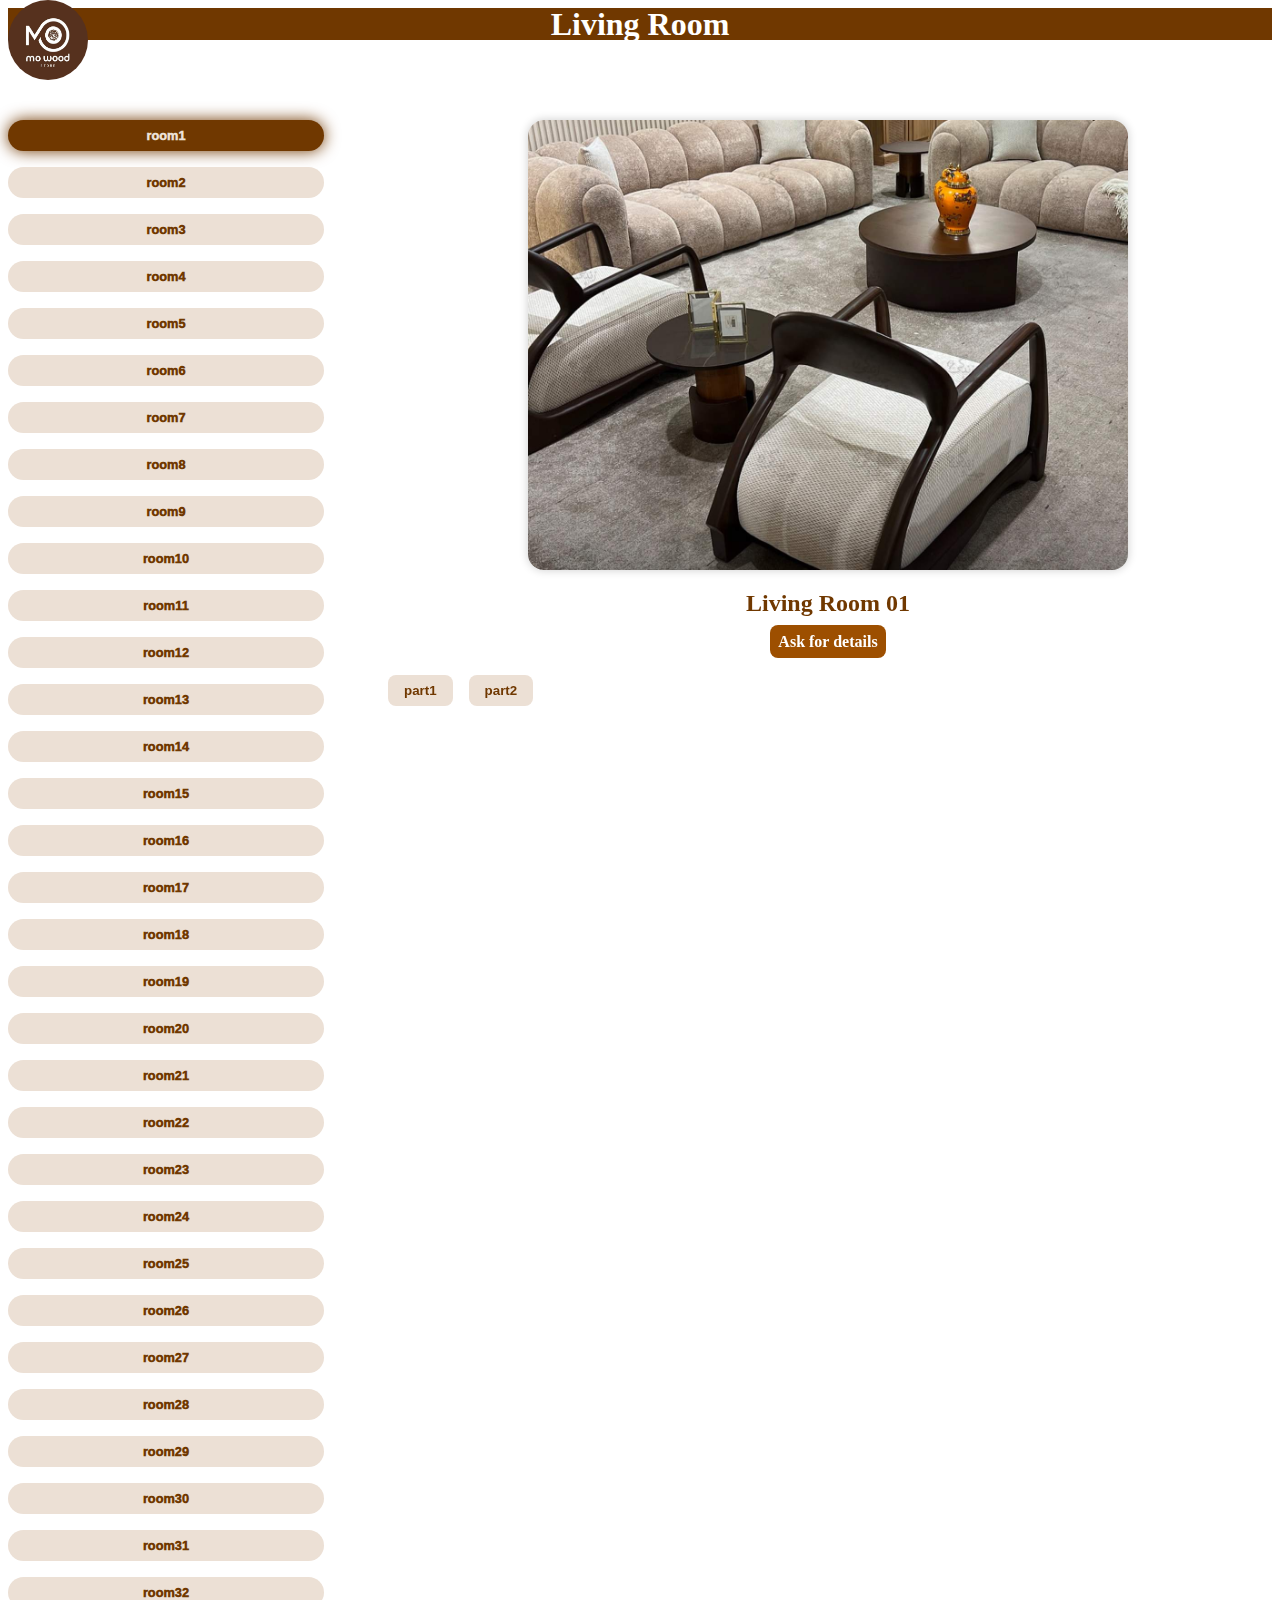
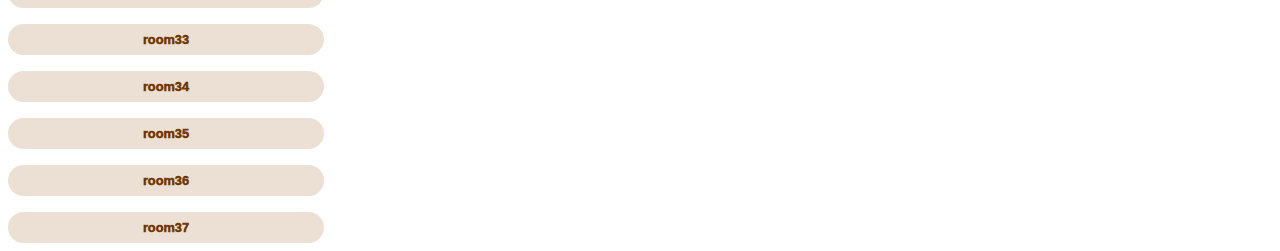
<file: Living Room .html>
<!--<!DOCTYPE html>
<html lang="en">
<head>
<meta charset="UTF-8">
<meta name="viewport" content="width=device-width, initial-scale=1">
<title>Living Room</title>
<style>
  nav {
    background: #703800;
    font-family: "Cormorant Garamond", serif;
    font-weight: 1000;
    height: 2rem;
    display: flex;
    align-items: center;
    justify-content: center;
    position: relative;
  }
  .logo {
    height: 5rem;
    width: 5rem;
    border-radius: 3rem;
    position: fixed;
    top: 0;
    left: 0.5rem;
  }
  h1 { color: #fff; text-align: center; }

  #readySets {
    display: flex;
    gap: 1rem;
    align-items: flex-start;
    margin-top: 5rem;
  }
  .sidebar {
    display: flex;
    flex-direction: column;
    justify-content: flex-start;
    gap: 1rem;
    width: 25%;
  }
  .sidebar .room {
    border: none;
    font-size: 0.8rem;
    border-radius: 1rem;
    background: #ECE0D5;
    color: #703800;
    font-weight: 1000;
    padding: 0.5rem 1rem;
    cursor: pointer;
    transition: 0.2s;
  }
  .sidebar .room.active { background: #703800; color: #ECE0D5; box-shadow: 0 0 1rem #703800; }
  .sidebar .room:hover { background: #9D4F00; color: #fff; }

  .content { width: 70%; }
  #mainImage {
    width: 100%;
    max-width: 600px;
    height: auto;
    display: block;
    margin: 0 auto;
    border-radius: 1rem;
    box-shadow: 0 0 10px rgba(0,0,0,0.2);
  }
  #partsButtons button {
    margin: 0.5rem;
    padding: 0.5rem 1rem;
    border: none;
    border-radius: 0.5rem;
    background: #ECE0D5;
    color: #703800;
    cursor: pointer;
    font-weight: 600;
  }
  #partsButtons button:hover { background: #703800; color: #fff; }

  #roomInfo { text-align: center; margin: 1rem; }
  #roomInfo h2 { color: #703800; margin-bottom: 0.5rem; }
  #roomInfo p { color: #333; margin-bottom: 1rem; }
  #roomButton {
    text-decoration: none;
    padding: 0.5rem 0.5rem;
    background: #9D4F00;
    color: #fff;
    border-radius: 0.5rem;
    font-weight: bold;
  }
  #roomButton:hover { background: #703800; }
</style>
</head>
<body>
<nav>
  <img src="Logo.webp" class="logo" alt="Logo" loading="lazy">
  <h1>Living Room</h1>
</nav>

<section id="readySets">
  <div class="sidebar">
    <button data-room="room1" class="room active">room1</button>
    <button data-room="room2" class="room">room2</button>
    <button data-room="room3" class="room">room3</button>
    <button data-room="room4" class="room">room4</button>
    <button data-room="room5" class="room">room5</button>
     <button data-room="room6" class="room">room6</button>
     <button data-room="room7" class="room">room7</button>
 <button data-room="room8" class="room">room8</button>
 <button data-room="room9" class="room">room9</button>
 <button data-room="room10" class="room">room10</button>
 <button data-room="room11" class="room">room11</button>
 <button data-room="room12" class="room">room12</button>
 <button data-room="room13" class="room">room13</button>
  </div>

  <div class="content">
    <img src="" id="mainImage">
    <div id="roomInfo">
      <h2 id="roomTitle"></h2>
      <p id="roomDescription"></p>
      <a id="roomButton" target="_blank"></a>
    </div>
    <div class="parts" id="partsButtons"></div>
  </div>
</section>

<script>
const rooms = {
  room1: {
    default: "Livingroom (2).jpg",
    title: "Living Room 01",
    button: { text: "Ask for details", link: "https://wa.me/201120004447?text=انا%20مهتم%20ب%20Children%20bedroom01" },
    parts: { "part1":"Livingroom (2).jpg", 
    "part2":"Livingroom (3).jpg", 
   }, 
  },
  room2: {
    default: "Childrenbedroom02part01.webp",
    title: "Children room02",
    button: { text: "Ask for details", link: "https://wa.me/201120004447?text=انا%20مهتم%20ب%20Children%20bedroom02" },
    parts: { "part1":"Childrenbedroom02part01.webp", 
    "part2":"Childrenbedroom02part02.webp",
     "part3":"Childrenbedroom02part03.webp",}
  },
  room3: {
    default: "Childrenbedroom03part01.webp",
    title: "Children room03",
    button: { text: "Ask for details", link: "https://wa.me/201120004447?text=انا%20مهتم%20ب%20Children%20bedroom03" },
    parts: { "part1":"Childrenbedroom03part01.webp", 
    "part2":"Childrenbedroom03part02.webp",
     "part3":"Childrenbedroom03part03.webp",}
  },
  room4: {
    default: "Childrenbedroom04part01.webp",
    title: "Children room04",
    button: { text: "Ask for details", link: "https://wa.me/201120004447?text=انا%20مهتم%20ب%20Children%20bedroom04" },
    parts: { "part1":"Childrenbedroom04part01.webp", 
    "part2":"Childrenbedroom04part02.webp",
     "part3":"Childrenbedroom04part03.webp",}
  },
  room5: {
    default: "Childrenbedroom05part01.webp",
    title: "Children room05",
    button: { text: "Ask for details", link: "https://wa.me/201120004447?text=انا%20مهتم%20ب%20Children%20bedroom05" },
    parts: { "part1":"Childrenbedroom05part01.webp", 
    "part2":"Childrenbedroom05part02.webp",
     "part3":"Childrenbedroom05part03.webp",}
  },
  room6: {
    default: "Childrenbedroom06part01.webp",
    title: "Children room06",
    button: { text: "Ask for details", link: "https://wa.me/201120004447?text=انا%20مهتم%20ب%20Children%20bedroom06" },
    parts: { "part1":"Childrenbedroom06part01.webp", 
    "part2":"Childrenbedroom06part02.webp",
     "part3":"Childrenbedroom06part03.webp",}
  },
  room7: {
    default: "Childrenbedroom07part01.webp",
    title: "Children room07",
    button: { text: "Ask for details", link: "https://wa.me/201120004447?text=انا%20مهتم%20ب%20Children%20bedroom07" },
    parts: { "part1":"Childrenbedroom07part01.webp", 
    "part2":"Childrenbedroom07part02.webp",
     "part3":"Childrenbedroom07part03.webp",}
  },
  room8: {
    default: "Childrenbedroom08part01.webp",
    title: "Children room08",
    button: { text: "Ask for details", link: "https://wa.me/201120004447?text=انا%20مهتم%20ب%20Children%20bedroom08" },
    parts: { "part1":"Childrenbedroom08part01.webp", 
    "part2":"Childrenbedroom08part02.webp",
     "part3":"Childrenbedroom08part03.webp",}
  },
  room9: {
    default: "Childrenbedroom09part01.webp",
    title: "Children room09",
    button: { text: "Ask for details", link: "https://wa.me/201120004447?text=انا%20مهتم%20ب%20Children%20bedroom09" },
    parts: { "part1":"Childrenbedroom09part01.webp", 
    "part2":"Childrenbedroom09part02.webp",
     "part3":"Childrenbedroom09part03.webp",}
  },
  room10: {
    default: "Childrenbedroom10part01.webp",
    title: "Children room10",
    button: { text: "Ask for details", link: "https://wa.me/201120004447?text=انا%20مهتم%20ب%20Children%20bedroom10" },
    parts: { "part1":"Childrenbedroom10part01.webp", 
    "part2":"Childrenbedroom10part02.webp",
     "part3":"Childrenbedroom10part03.webp",}
  },
  room11: {
    default: "Childrenbedroom11part01.webp",
    title: "Children room11",
    button: { text: "Ask for details", link: "https://wa.me/201120004447?text=انا%20مهتم%20ب%20Children%20bedroom11" },
    parts: { "part1":"Childrenbedroom11part01.webp", 
    "part2":"Childrenbedroom11part02.webp",
     "part3":"Childrenbedroom11part03.webp",}
  },
  room12: {
    default: "Childrenbedroom12part01.webp",
    title: "Children room12",
    button: { text: "Ask for details", link: "https://wa.me/201120004447?text=انا%20مهتم%20ب%20Children%20bedroom12" },
    parts: { "part1":"Childrenbedroom12part01.webp", 
    "part2":"Childrenbedroom12part02.webp",
     "part3":"Childrenbedroom12part03.webp",}
  },
  room13: {
    default: "Childrenbedroom13part01.webp",
    title: "Children room13",
    button: { text: "Ask for details", link: "https://wa.me/201120004447?text=انا%20مهتم%20ب%20Children%20bedroom13" },
    parts: { "part1":"Childrenbedroom13part01.webp", 
    "part2":"Childrenbedroom13part02.webp",
     "part3":"Childrenbedroom13part03.webp",}
  },
}
const roomButtons = document.querySelectorAll(".room");
const mainImage = document.getElementById("mainImage");
const partsContainer = document.getElementById("partsButtons");
const roomTitle = document.getElementById("roomTitle");
const roomDescription = document.getElementById("roomDescription");
const roomButton = document.getElementById("roomButton");

roomButtons.forEach(btn => {
  btn.addEventListener("click", () => {
    roomButtons.forEach(b => b.classList.remove("active"));
    btn.classList.add("active");
    const roomKey = btn.getAttribute("data-room");
    loadRoom(roomKey);
  });
});

function loadRoom(roomKey) {
  const room = rooms[roomKey];
  if (!room) return;
  mainImage.src = room.default;
  roomTitle.textContent = room.title;
  roomDescription.textContent = room.description || "";
  if (room.button) {
    roomButton.textContent = room.button.text;
    roomButton.href = room.button.link;
  } else {
    roomButton.textContent = "";
    roomButton.href = "#";
  }
  partsContainer.innerHTML = "";
  for (let part in room.parts) {
    const partBtn = document.createElement("button");
    partBtn.textContent = part;
    partBtn.addEventListener("click", () => mainImage.src = room.parts[part]);
    partsContainer.appendChild(partBtn);
  }
}

// تشغيل الغرفة الافتراضية عند تحميل الصفحة
document.addEventListener("DOMContentLoaded", () => {
  const firstRoom = document.querySelector(".sidebar .room.active") || document.querySelector(".sidebar .room");
  if (firstRoom) firstRoom.click();
});
</script>
</body>
</html>-->
<!DOCTYPE html>
<html lang="en">
<head>
<meta charset="UTF-8">
<meta name="viewport" content="width=device-width, initial-scale=1">
<title>Living Room</title>
<style>
  nav {
    background: #703800;
    font-family: "Cormorant Garamond", serif;
    font-weight: 1000;
    height: 2rem;
    display: flex;
    align-items: center;
    justify-content: center;
    position: relative;
  }
  .logo {
    height: 5rem;
    width: 5rem;
    border-radius: 3rem;
    position: fixed;
    top: 0;
    left: 0.5rem;
  }
  h1 { color: #fff; text-align: center; }

  #readySets {
    display: flex;
    gap: 1rem;
    align-items: flex-start;
    margin-top: 5rem;
  }
  .sidebar {
    display: flex;
    flex-direction: column;
    justify-content: flex-start;
    gap: 1rem;
    width: 25%;
  }
  .sidebar .room {
    border: none;
    font-size: 0.8rem;
    border-radius: 1rem;
    background: #ECE0D5;
    color: #703800;
    font-weight: 1000;
    padding: 0.5rem 1rem;
    cursor: pointer;
    transition: 0.2s;
  }
  .sidebar .room.active { background: #703800; color: #ECE0D5; box-shadow: 0 0 1rem #703800; }
  .sidebar .room:hover { background: #9D4F00; color: #fff; }

  .content { width: 70%; }
  #mainImage {
    width: 100%;
    max-width: 600px;
    height: auto;
    display: block;
    margin: 0 auto;
    border-radius: 1rem;
    box-shadow: 0 0 10px rgba(0,0,0,0.2);
  }
  #partsButtons button {
    margin: 0.5rem;
    padding: 0.5rem 1rem;
    border: none;
    border-radius: 0.5rem;
    background: #ECE0D5;
    color: #703800;
    cursor: pointer;
    font-weight: 600;
  }
  #partsButtons button:hover { background: #703800; color: #fff; }

  #roomInfo { text-align: center; margin: 1rem; }
  #roomInfo h2 { color: #703800; margin-bottom: 0.5rem; }
  #roomInfo p { color: #333; margin-bottom: 1rem; }
  #roomButton {
    text-decoration: none;
    padding: 0.5rem 0.5rem;
    background: #9D4F00;
    color: #fff;
    border-radius: 0.5rem;
    font-weight: bold;
  }
  #roomButton:hover { background: #703800; }
.content{
  position:fixed ;
  right:0.25rem ;
}
</style>
</head>
<body>
<nav>
  <img src="Logo.webp" class="logo" alt="Logo" loading="lazy">
  <h1>Living Room</h1>
</nav>

<section id="readySets">
  <div class="sidebar">
    <button data-room="room1" class="room active">room1</button>
    <button data-room="room2" class="room">room2</button>
    <button data-room="room3" class="room">room3</button>
    <button data-room="room4" class="room">room4</button>
    <button data-room="room5" class="room">room5</button>
    <button data-room="room6" class="room">room6</button>
    <button data-room="room7" class="room">room7</button>
    <button data-room="room8" class="room">room8</button>
    <button data-room="room9" class="room">room9</button>
    <button data-room="room10" class="room">room10</button>
    <button data-room="room11" class="room">room11</button>
    <button data-room="room12" class="room">room12</button>
    <button data-room="room13" class="room">room13</button>
   <button data-room="room14" class="room">room14</button>
 
  <button data-room="room15" class="room">room15</button>
  <button data-room="room16" class="room">room16</button>
  <button data-room="room17" class="room">room17</button>
  <button data-room="room18" class="room">room18</button>
    <button data-room="room19" class="room">room19</button>
 <button data-room="room20" class="room">room20</button>
  <button data-room="room21" class="room">room21</button>
  <button data-room="room22" class="room">room22</button>
 <button data-room="room23" class="room">room23</button>
  <button data-room="room24" class="room">room24</button>
  <button data-room="room25" class="room">room25</button>
  <button data-room="room26" class="room">room26</button>
  <button data-room="room27" class="room">room27</button>
  <button data-room="room28" class="room">room28</button>
  <button data-room="room29" class="room">room29</button>
  <button data-room="room30" class="room">room30</button>
    <button data-room="room31" class="room">room31</button>
    <button data-room="room32" class="room">room32</button>
    <button data-room="room33" class="room">room33</button>
    <button data-room="room34" class="room">room34</button>
  <button data-room="room35" class="room">room35</button>
  <button data-room="room36" class="room">room36</button>
    <button data-room="room37" class="room">room37</button>
</div>
  <div class="content">
    <img src="" id="mainImage" loading="lazy">
    <div id="roomInfo">
      <h2 id="roomTitle"></h2>
      <p id="roomDescription"></p>
      <a id="roomButton" target="_blank"></a>
    </div>
    <div class="parts" id="partsButtons"></div>
  </div>
</section>

<script>
const rooms = {
  room1: {
    default: "Livingroom (10).webp",
    title: "Living Room 01",
    button: { text: "Ask for details", link: "https://wa.me/201120004447?text=انا%20مهتم%20ب%20Livingroom01" },
    parts: { "part1":"Livingroom (10).webp", "part2":"Livingroom (11).webp" }, 
  },
  room2: {
    default: "Livingroom (4).webp",
    title: "Living Room 02",
    button: { text: "Ask for details", link: "https://wa.me/201120004447?text=انا%20مهتم%20ب%20Livingroom02" },
    parts: { "part1":"Livingroom (4).webp", "part2":"Livingroom (5).webp", }
  },
  room3: {
    default: "Livingroom (6).webp",
    title: "Living Room 03",
    button: { text: "Ask for details", link: "https://wa.me/201120004447?text=انا%20مهتم%20ب%20Livingroom03" },
    parts: { "part1":"Livingroom (6).webp", "part2":"Livingroom (7).webp", }
  },
  room4: {
    default: "Livingroom (8).webp",
    title: "Living Room 04",
    button: { text: "Ask for details", link: "https://wa.me/201120004447?text=انا%20مهتم%20ب%20Livingroom04" },
    parts: { "part1":"Livingroom (8).webp",}
  },
  room5: {
    default: "Livingroom (9).webp",
    title: "Living Room 05",
    button: { text: "Ask for details", link: "https://wa.me/201120004447?text=انا%20مهتم%20ب%20Livingroom05" },
    parts: { "part1":"Livingroom (9).webp",}
  },
  room6: {
    default: "Livingroom (10).webp",
    title: "Living Room 06",
    button: { text: "Ask for details", link: "https://wa.me/201120004447?text=انا%20مهتم%20ب%20Livingroom06" },
    parts: { "part1":"Livingroom (10).webp", "part2":"Livingroom (11).webp",}
  },
  room7: {
    default: "Livingroom (12).webp",
    title: "Living Room 07",
    button: { text: "Ask for details", link: "https://wa.me/201120004447?text=انا%20مهتم%20ب%20Livingroom07" },
    parts: { "part1":"Livingroom (12).webp", "part2":"Livingroom (13).webp", }
  },
  room8: {
    default: "Livingroom (14).webp",
    title: "Living Room 08",
    button: { text: "Ask for details", link: "https://wa.me/201120004447?text=انا%20مهتم%20ب%20Livingroom08" },
    parts: { "part1":"Livingroom (14).webp", "part2":"Livingroom (15).webp", }
  },
  room9: {
    default: "Livingroom (16).webp",
    title: "Living Room 09",
    button: { text: "Ask for details", link: "https://wa.me/201120004447?text=انا%20مهتم%20ب%20Livingroom09" },
    parts: { "part1":"Livingroom (16).webp", }
  },
  room10: {
    default: "Livingroom (17).webp",
    title: "Living Room 10",
    button: { text: "Ask for details", link: "https://wa.me/201120004447?text=انا%20مهتم%20ب%20Livingroom10" },
    parts: { "part1":"Livingroom (17).webp", "part2":"Livingroom (18).webp", }
  },
  room11: {
    default: "Livingroom (19).webp",
    title: "Living Room 11",
    button: { text: "Ask for details", link: "https://wa.me/201120004447?text=انا%20مهتم%20ب%20Livingroom11" },
    parts: { "part1":"Livingroom (19).webp", "part2":"Livingroom (20).webp", }
  },
  room12: {
    default: "Livingroom (21).webp",
    title: "Living Room 12",
    button: { text: "Ask for details", link: "https://wa.me/201120004447?text=انا%20مهتم%20ب%20Livingroom12" },
    parts: { "part1":"Livingroom (21).webp", }
  },
  room13: {
    default: "Livingroom (22).webp",
    title: "Living Room 13",
    button: { text: "Ask for details", link: "https://wa.me/201120004447?text=انا%20مهتم%20ب%20Livingroom13" },
    parts: { "part1":"Livingroom (22).webp",}
  },
room14: {
    default: "Livingroom (23).webp",
    title: "Living Room 14",
    button: { text: "Ask for details", link: "https://wa.me/201120004447?text=انا%20مهتم%20ب%20Livingroom14" },
    parts: { "part1":"Livingroom (23).webp",}
  },
  room15: {
    default: "Livingroom (24).webp",
    title: "Living Room 15",
    button: { text: "Ask for details", link: "https://wa.me/201120004447?text=انا%20مهتم%20ب%20Livingroom15" },
    parts: { "part1":"Livingroom (24).webp",}
  },
  room16: {
  default: "Livingroom (25).webp",
  title: "Living Room 16",
  button: { text: "Ask for details", link: "https://wa.me/201120004447?text=انا%20مهتم%20ب%20Livingroom16" },
  parts: { "part1": "Livingroom (25).webp", }
},
room17: {
  default: "Livingroom (26).webp",
  title: "Living Room 17",
  button: { text: "Ask for details", link: "https://wa.me/201120004447?text=انا%20مهتم%20ب%20Livingroom17" },
  parts: { "part1": "Livingroom (26).webp", 
    "part2": "Livingroom (27).webp",
  }
},
room18: {
  default: "Livingroom (28).webp",
  title: "Living Room 18",
  button: { text: "Ask for details", link: "https://wa.me/201120004447?text=انا%20مهتم%20ب%20Livingroom18" },
  parts: { "part1": "Livingroom (28).webp", 
  }
},
room19: {
  default: "Livingroom (29).webp",
  title: "Living Room 19",
  button: { text: "Ask for details", link: "https://wa.me/201120004447?text=انا%20مهتم%20ب%20Livingroom19" },
  parts: { "part1": "Livingroom (29).webp", 
  }
},
room20: {
  default: "Livingroom (30).webp",
  title: "Living Room 20",
  button: { text: "Ask for details", link: "https://wa.me/201120004447?text=انا%20مهتم%20ب%20Livingroom20" },
  parts: { "part1": "Livingroom (30).webp", 
  }
},
room21: {
  default: "Livingroom (31).webp",
  title: "Living Room 21",
  button: { text: "Ask for details", link: "https://wa.me/201120004447?text=انا%20مهتم%20ب%20Livingroom21" },
  parts: { "part1": "Livingroom (31).webp", 
  }
},
room22: {
  default: "Livingroom (32).webp",
  title: "Living Room 22",
  button: { text: "Ask for details", link: "https://wa.me/201120004447?text=انا%20مهتم%20ب%20Livingroom22" },
  parts: { "part1": "Livingroom (32).webp", 
  }
},
room23: {
  default: "Livingroom (33).webp",
  title: "Living Room 23",
  button: { text: "Ask for details", link: "https://wa.me/201120004447?text=انا%20مهتم%20ب%20Livingroom23" },
  parts: { "part1": "Livingroom (33).webp", 
  }
},
room24: {
  default: "Livingroom (34).webp",
  title: "Living Room 24",
  button: { text: "Ask for details", link: "https://wa.me/201120004447?text=انا%20مهتم%20ب%20Livingroom24" },
  parts: { "part1": "Livingroom (34).webp", 
  }
},
room25: {
  default: "Livingroom (34).webp",
  title: "Living Room 25",
  button: { text: "Ask for details", link: "https://wa.me/201120004447?text=انا%20مهتم%20ب%20Livingroom25" },
  parts: { "part1": "Livingroom (34).webp", 
  }
},
room26: {
  default: "Livingroom (35).webp",
  title: "Living Room 26",
  button: { text: "Ask for details", link: "https://wa.me/201120004447?text=انا%20مهتم%20ب%20Livingroom26" },
  parts: { "part1": "Livingroom (35).webp", 
  }
},
room27: {
  default: "Livingroom (36).webp",
  title: "Living Room 27",
  button: { text: "Ask for details", link: "https://wa.me/201120004447?text=انا%20مهتم%20ب%20Livingroom27" },
  parts: { "part1": "Livingroom (36).webp", 
  }
},
room28: {
  default: "Livingroom (37).webp",
  title: "Living Room 28",
  button: { text: "Ask for details", link: "https://wa.me/201120004447?text=انا%20مهتم%20ب%20Livingroom28" },
  parts: { "part1": "Livingroom (37).webp", 
  }
},
room29: {
  default: "Livingroom (38).webp",
  title: "Living Room 29",
  button: { text: "Ask for details", link: "https://wa.me/201120004447?text=انا%20مهتم%20ب%20Livingroom29" },
  parts: { "part1": "Livingroom (38).webp", 
  }
},
room30: {
  default: "Livingroom (39).webp ", 
  title: "Living Room 30",
  button: { text: "Ask for details", link: "https://wa.me/201120004447?text=انا%20مهتم%20ب%20Livingroom30" },
  parts: { "part1": "Livingroom (39).webp", 
  }
},
room31: {
  default: "Livingroom (40).webp",
  title: "Living Room 31",
  button: { text: "Ask for details", link: "https://wa.me/201120004447?text=انا%20مهتم%20ب%20Livingroom31" },
  parts: { "part1": "Livingroom (40).webp", 
  }
},
room32: {
  default: "Livingroom (41).webp" , 
  title: "Living Room 32",
  button: { text: "Ask for details", link: "https://wa.me/201120004447?text=انا%20مهتم%20ب%20Livingroom32" },
  parts: { "part1": "Livingroom (41).webp", 
  }
},
room33: {
  default: "Livingroom (42).webp",
  title: "Living Room 33",
  button: { text: "Ask for details", link: "https://wa.me/201120004447?text=انا%20مهتم%20ب%20Livingroom33" },
  parts: { "part1": "Livingroom (42).webp", 
  }
},
room34: {
  default: "Livingroom (43).webp",
  title: "Living Room 34",
  button: { text: "Ask for details", link: "https://wa.me/201120004447?text=انا%20مهتم%20ب%20Livingroom34" },
  parts: { "part1": "Livingroom (42).webp", 
  }
},
room35: {
  default: "Livingroom (44).webp",
  title: "Living Room 35",
  button: { text: "Ask for details", link: "https://wa.me/201120004447?text=انا%20مهتم%20ب%20Livingroom35" },
  parts: { "part1": "Livingroom (44).webp",
  "part2":"Livingroom (45).webp"
  }
},
room36: {
  default: "Livingroom (46).webp",
  title: "Living Room 36",
  button: { text: "Ask for details", link: "https://wa.me/201120004447?text=انا%20مهتم%20ب%20Livingroom36" },
  parts: { "part1": "Livingroom (46).webp",
  "part2":"Livingroom (47).webp"
  }
},
room37: {
  default: "Livingroom (1).webp ",
  title: "Living Room 37",
  button: { text: "Ask for details", link: "https://wa.me/201120004447?text=انا%20مهتم%20ب%20Livingroom37" },
  parts: { "part1": "Livingroom (1).webp",
  }
},
};


const roomButtons = document.querySelectorAll(".room");
const mainImage = document.getElementById("mainImage");
const partsContainer = document.getElementById("partsButtons");
const roomTitle = document.getElementById("roomTitle");
const roomDescription = document.getElementById("roomDescription");
const roomButton = document.getElementById("roomButton");

roomButtons.forEach(btn => {
  btn.addEventListener("click", () => {
    roomButtons.forEach(b => b.classList.remove("active"));
    btn.classList.add("active");
    const roomKey = btn.getAttribute("data-room");
    loadRoom(roomKey);
  });
});

function loadRoom(roomKey) {
  const room = rooms[roomKey];
  if (!room) return;
  mainImage.src = room.default;
  roomTitle.textContent = room.title;
  roomDescription.textContent = room.description || "";
  if (room.button) {
    roomButton.textContent = room.button.text;
    roomButton.href = room.button.link;
  } else {
    roomButton.textContent = "";
    roomButton.href = "#";
  }
  partsContainer.innerHTML = "";
  for (let part in room.parts) {
    const partBtn = document.createElement("button");
    partBtn.textContent = part;
    partBtn.addEventListener("click", () => mainImage.src = room.parts[part]);
    partsContainer.appendChild(partBtn);
  }
}

// تشغيل الغرفة الافتراضية عند تحميل الصفحة
document.addEventListener("DOMContentLoaded", () => {
  const firstRoom = document.querySelector(".sidebar .room.active") || document.querySelector(".sidebar .room");
  if (firstRoom) firstRoom.click();
});
</script>
</body>
</html>
</file>
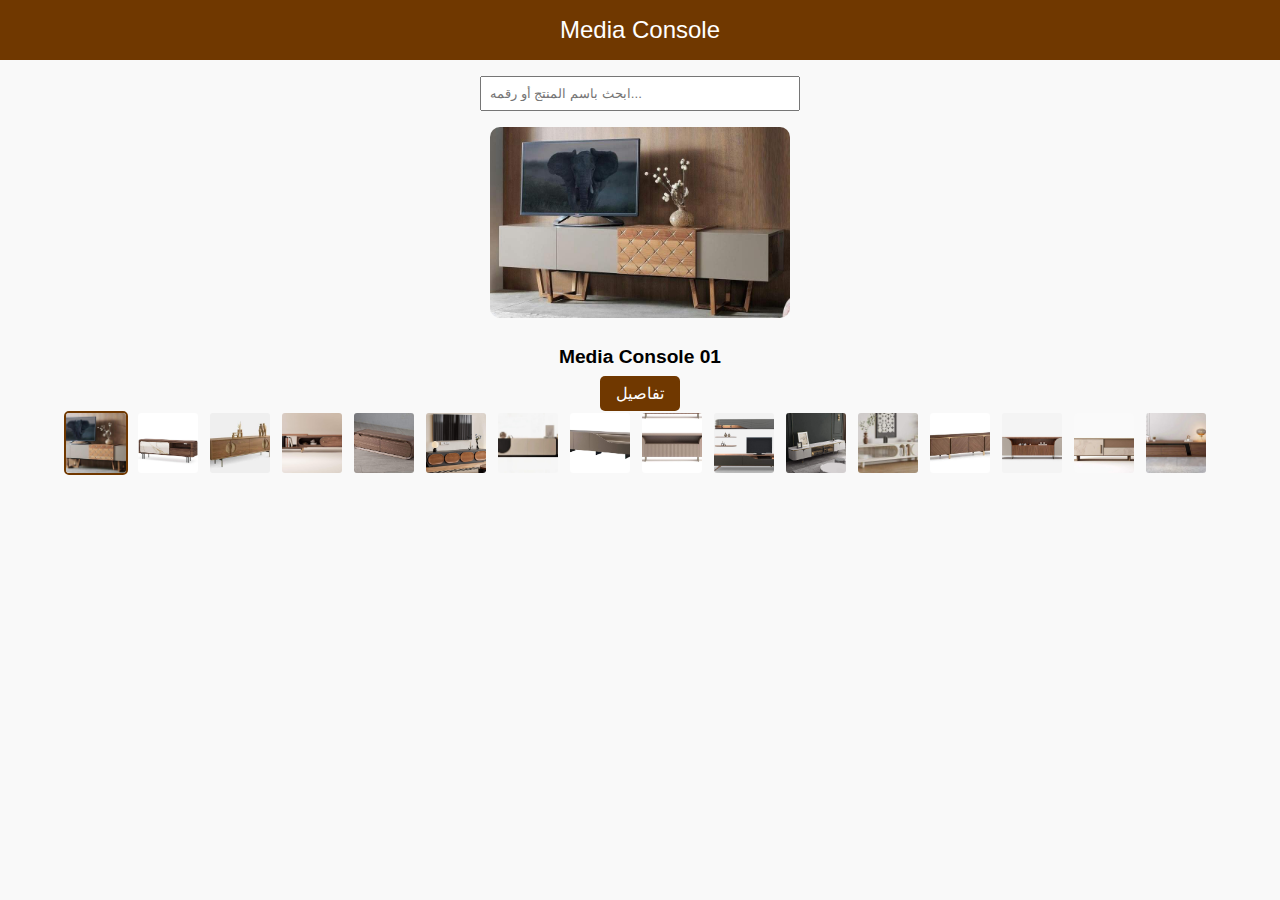
<file: mediaConsole.html>
<!--<!DOCTYPE html>
<html lang="en">
<head>
  <meta charset="UTF-8">
  <meta name="viewport" content="width=device-width, initial-scale=1">
  <title>Media Console</title>
  <style>
    nav {
      background: #703800;
      font-family: "Cormorant Garamond", serif;
      font-weight: 1000;
      height: 2rem;
      display: flex;
      align-items: center;
      justify-content: center;
      position: relative;
    }
    h1 { color: #FFFFFF; text-align: center; }
    .logo {
      height: 5rem; width: 5rem; border-radius: 3rem;
      position: absolute; top: 0; left: 0;
    }
    .gallery {
      display: flex; flex-direction: column; align-items: center; margin-top: 2rem;
    }
    .thumbnails {
      display: flex; gap: 1rem; margin-bottom: 1rem;
    }
    .thumbnails img {
      height: 3rem; width: 3rem; cursor: pointer;
      border: 2px solid transparent; 
      border-radius: 0.5rem;
    }
    .thumbnails img.active { border: 2px solid #703800; }
    .main-view img {
      height: auto; width: 100%; border-radius: 0.5rem; margin-bottom: 1rem;
    }
    .product-info { text-align: center; }
    .product-info h2 { color: #703800; margin-bottom: 1rem; }
    .btn {
      background: #9D4F00; color: #fff; border: none;
      padding: 0.5rem 1rem; border-radius: 0.5rem; cursor: pointer;
      text-decoration: none; /* عشان يبقى شكل زرار مش لينك */
      display: inline-block;
    }
    .btn:hover { background: #703800; }
    input{
      text-align: center ;
      margin-left: 35% ;
      margin-top: 1rem ;
      width: 13rem ;
      height:2rem ;
    }
   .gallery .thumbnails{
   display:flex ;
   flex-wrap:wrap ;
   justify-content:center ;
}
  </style>
</head>
<body>
  <nav>
    <img src="Logo.webp" class="logo" alt="Logo">
    <h1>Media Console</h1>
  </nav>
<input type="text" id="searchbox" placeholder="search with number or name">
 
    <div class="main-view">
      <img id="mainImage" src="mediaconsole01.webp" alt="Main Product">
    </div>

    <div class="product-info">
      <h2 id="productTitle">Media Console 01</h2>
      <a id="detailsBtn" href="https://wa.me/201157639159?text=أنا%20مهتم%20بـ%20Media%20Console%2001" class="btn" target="_blank">Ask for details</a>
    </div>
     <article class="gallery">
    <div class="thumbnails">
      <img src="mediaconsole01.webp"
           data-full="mediaconsole01.webp"
           data-title="Media Console01"
           data-link="https://wa.me/201120004447?text=أنا%20مهتم%20بـ%20Media%20Console%2001"
           class="active" data-name="Media Console01">

      <img src="mediaconsole02.webp"
           data-full="mediaconsole02.webp"
           data-title="Media Console 02"
           data-link="https://wa.me/201120004447?text=أنا%20مهتم%20بـ%20Media%20Console%2002" data-name="Media Console02">

      <img src="mediaconsole03.webp"
           data-full="mediaconsole03.webp"
           data-title="Media Console 03"
           data-link="https://wa.me/201120004447?text=أنا%20مهتم%20بـ%20Media%20Console%2003" data-name="Media Console03">
                 <img src="mediaconsole04.webp"
           data-full="mediaconsole04.webp"
           data-title="Media Console 04"
           data-link="https://wa.me/201120004447?text=أنا%20مهتم%20بـ%20Media%20Console%2004" data-name="Media Console04">
                 <img src="mediaconsole05.webp"
           data-full="mediaconsole05.webp"
           data-title="Media Console 05"
           data-link="https://wa.me/201120004447?text=أنا%20مهتم%20بـ%20Media%20Console%2005" data-name="Media Console05">
                 <img src="mediaconsole06.webp"
           data-full="mediaconsole06.webp"
           data-title="Media Console 06"
           data-link="https://wa.me/201120004447?text=أنا%20مهتم%20بـ%20Media%20Console%2006" data-name="Media Console06">
                 <img src="mediaconsole07.webp"
           data-full="mediaconsole07.webp"
           data-title="Media Console 07"
           data-link="https://wa.me/201120004447?text=أنا%20مهتم%20بـ%20Media%20Console%2007" data-name="Media Console07">
                 <img src="mediaconsole08.webp"
           data-full="mediaconsole08.webp"
           data-title="Media Console 08"
           data-link="https://wa.me/201120004447?text=أنا%20مهتم%20بـ%20Media%20Console%2008" data-name="Media Console08">
                 <img src="mediaconsole09.webp"
           data-full="mediaconsole09.webp"
           data-title="Media Console 09"
           data-link="https://wa.me/201120004447?text=أنا%20مهتم%20بـ%20Media%20Console%2009" data-name="Media Console09">      <img src="mediaconsole10.webp"
           data-full="mediaconsole10.webp"
           data-title="Media Console 10"
           data-link="https://wa.me/201120004447?text=أنا%20مهتم%20بـ%20Media%20Console%2010" data-name="Media Console10">
                 <img src="mediaconsole11.webp"
           data-full="mediaconsole11.webp"
           data-title="Media Console 11"
           data-link="https://wa.me/201120004447?text=أنا%20مهتم%20بـ%20Media%20Console%2011" data-name="Media Console11">
                 <img src="mediaconsole12.webp"
           data-full="mediaconsole12.webp"
           data-title="Media Console 12"
           data-link="https://wa.me/201120004447?text=أنا%20مهتم%20بـ%20Media%20Console%2012" data-name="Media Console12">
                 <img src="mediaconsole13.webp"
           data-full="mediaconsole13.webp"
           data-title="Media Console 13"
           data-link="https://wa.me/201120004447?text=أنا%20مهتم%20بـ%20Media%20Console%2013" data-name="Media Console13">      <img src="mediaconsole14.webp"
           data-full="mediaconsole14.webp"
           data-title="Media Console 14"
           data-link="https://wa.me/201120004447?text=أنا%20مهتم%20بـ%20Media%20Console%2014" data-name="Media Console14">
                 <img src="mediaconsole15.webp"
           data-full="mediaconsole15.webp"
           data-title="Media Console 15"
           data-link="https://wa.me/201120004447?text=أنا%20مهتم%20بـ%20Media%20Console%2015" data-name="Media Console15">
                 <img src="mediaconsole16.webp"
           data-full="mediaconsole16.webp"
           data-title="Media Console 16"
           data-link="https://wa.me/201120004447?text=أنا%20مهتم%20بـ%20Media%20Console%2016" data-name="Media Console16">
                 <img src="mediaconsole17.webp"
           data-full="mediaconsole17.webp"
           data-title="Media Console 17"
           data-link="https://wa.me/201120004447?text=أنا%20مهتم%20بـ%20Media%20Console%2017" data-name="Media Console17">
                 <img src="mediaconsole18.webp"
           data-full="mediaconsole18.webp"
           data-title="Media Console 18"
           data-link="https://wa.me/201120004447?text=أنا%20مهتم%20بـ%20Media%20Console%2018" data-name="Media Console18">
           
                 <img src="mediaconsole19.webp"
           data-full="mediaconsole19.webp"
           data-title="Media Console 19"
           data-link="https://wa.me/201120004447?text=أنا%20مهتم%20بـ%20Media%20Console%2019" data-name="Media Console19">
                 <img src="mediaconsole20.webp"
           data-full="mediaconsole20.webp"
           data-title="Media Console 20"
           data-link="https://wa.me/201120004447?text=أنا%20مهتم%20بـ%20Media%20Console%2020" data-name="Media Console20">
                 <img src="mediaconsole21.webp"
           data-full="mediaconsole21.webp"
           data-title="Media Console 21"
           data-link="https://wa.me/201120004447?text=أنا%20مهتم%20بـ%20Media%20Console%2021" data-name="Media Console21">
                 <img src="mediaconsole22.webp"
           data-full="mediaconsole22.webp"
           data-title="Media Console 22"
           data-link="https://wa.me/201120004447?text=أنا%20مهتم%20بـ%20Media%20Console%2022" data-name="Media Console22">
                 <img src="mediaconsole23.webp"
           data-full="mediaconsole23.webp"
           data-title="Media Console 23"
           data-link="https://wa.me/201120004447?text=أنا%20مهتم%20بـ%20Media%20Console%2023" data-name="Media Console23">
           
                 <img src="mediaconsole24.webp"
           data-full="mediaconsole24.webp"
           data-title="Media Console 24"
           data-link="https://wa.me/201120004447?text=أنا%20مهتم%20بـ%20Media%20Console%2024" data-name="Media Console24">
                 <img src="mediaconsole25.webp"
           data-full="mediaconsole25.webp"
           data-title="Media Console 25"
           data-link="https://wa.me/201120004447?text=أنا%20مهتم%20بـ%20Media%20Console%2025" data-name="Media Console25">
                 <img src="mediaconsole26.webp"
           data-full="mediaconsole26.webp"
           data-title="Media Console 26"
           data-link="https://wa.me/201120004447?text=أنا%20مهتم%20بـ%20Media%20Console%2026" data-name="Media Console26">
                 <img src="mediaconsole27.webp"
           data-full="mediaconsole27.webp"
           data-title="Media Console 27"
           data-link="https://wa.me/201120004447?text=أنا%20مهتم%20بـ%20Media%20Console%2027" data-name="Media Console27">
                 <img src="mediaconsole28.webp"
           data-full="mediaconsole28.webp"
           data-title="Media Console 28"
           data-link="https://wa.me/201120004447?text=أنا%20مهتم%20بـ%20Media%20Console%2028" data-name="Media Console28">
                 <img src="mediaconsole29.webp"
           data-full="mediaconsole29.webp"
           data-title="Media Console 29"
           data-link="https://wa.me/201120004447?text=أنا%20مهتم%20بـ%20Media%20Console%2029" data-name="Media Console29">
                 <img src="mediaconsole30.webp"
           data-full="mediaconsole30.webp"
           data-title="Media Console 30"
           data-link="https://wa.me/201120004447?text=أنا%20مهتم%20بـ%20Media%20Console%2030" data-name="Media Console30">
                 <img src="mediaconsole31.webp"
           data-full="mediaconsole31.webp"
           data-title="Media Console 31"
           data-link="https://wa.me/201120004447?text=أنا%20مهتم%20بـ%20Media%20Console%2031" data-name="Media Console31">
                 <img src="mediaconsole32.webp"
           data-full="mediaconsole32.webp"
           data-title="Media Console 32"
           data-link="https://wa.me/201120004447?text=أنا%20مهتم%20بـ%20Media%20Console%2032" data-name="Media Console32">
                 <img src="mediaconsole33.webp"
           data-full="mediaconsole33.webp"
           data-title="Media Console 33"
           data-link="https://wa.me/201120004447?text=أنا%20مهتم%20بـ%20Media%20Console%2033" data-name="Media Console33">      <img src="mediaconsole34.webp"
           data-full="mediaconsole34.webp"
           data-title="Media Console 34"
           data-link="https://wa.me/201120004447?text=أنا%20مهتم%20بـ%20Media%20Console%2034" data-name="Media Console34">
                 <img src="mediaconsole35.webp"
           data-full="mediaconsole35.webp"
           data-title="Media Console 35"
           data-link="https://wa.me/201120004447?text=أنا%20مهتم%20بـ%20Media%20Console%2035" data-name="Media Console35">
                 <img src="mediaconsole36.webp"
           data-full="mediaconsole36.webp"
           data-title="Media Console 36"
           data-link="https://wa.me/201120004447?text=أنا%20مهتم%20بـ%20Media%20Console%2036" data-name="Media Console36">
                 <img src="mediaconsole37.webp"
           data-full="mediaconsole37.webp"
           data-title="Media Console 37"
           data-link="https://wa.me/201120004447?text=أنا%20مهتم%20بـ%20Media%20Console%2037" data-name="Media Console37">
                 <img src="mediaconsole38.webp"
           data-full="mediaconsole38.webp"
           data-title="Media Console 38"
           data-link="https://wa.me/201120004447?text=أنا%20مهتم%20بـ%20Media%20Console%2038" data-name="Media Console38">
                 <img src="mediaconsole39.webp"
           data-full="mediaconsole39.webp"
           data-title="Media Console 39"
           data-link="https://wa.me/201120004447?text=أنا%20مهتم%20بـ%20Media%20Console%2039" data-name="Media Console39">
           
           
           
    </div>
  </article>
  <script>
    const thumbs = document.querySelectorAll(".thumbnails img");
    const mainImg = document.getElementById("mainImage");
    const title = document.getElementById("productTitle");
    const detailsBtn = document.getElementById("detailsBtn");

    thumbs.forEach(img => {
      img.addEventListener('click', () => {
        thumbs.forEach(t => t.classList.remove("active"));
        img.classList.add("active");

        mainImg.src = img.dataset.full;
        title.textContent = img.dataset.title;
        detailsBtn.href = img.dataset.link; // يتغير اللينك
      });
    });
    const searchbox = document.getElementById("searchbox");
const products = document.querySelectorAll("img[data-name]");

searchbox.addEventListener("input", () => {
  const value = searchbox.value.toLowerCase();

  products.forEach(product => {
    const text = product.dataset.name.toLowerCase();
    if (text.includes(value)) {
      product.style.display = "block";
    } else {
      product.style.display = "none";
    }
  });
});
  </script>
</body>
</html>-->
<!--<!DOCTYPE html>
<html lang="en">  
<head>  
  <meta charset="UTF-8">  
  <meta name="viewport" content="width=device-width, initial-scale=1">  
  <title>Media Console</title>  
  <style>  
    nav {  
      background: #703800;  
      font-family: "Cormorant Garamond", serif;  
      font-weight: 1000;  
      height: 2rem;  
      display: flex;  
      align-items: center;  
      justify-content: center;  
      position: relative;  
    }  
    h1 { color: #FFFFFF; text-align: center; }  
    .logo {  
      height: 5rem; width: 5rem; border-radius: 3rem;  
      position: absolute; top: 0; left: 0;  
    }  
    .gallery {  
      display: flex; flex-direction: column; align-items: center; margin-top: 2rem;  
    }  
    .carousel-container {  
      position: relative;  
      width: 90%;  
      overflow: hidden;  
    }  
    .thumbnails {  
      display: flex;  
      gap: 1rem;  
      transition: transform 0.3s ease;  
    }  
    .thumbnails img {  
      height: 3rem; width: 3rem; cursor: pointer;  
      border: 2px solid transparent;   
      border-radius: 0.5rem;  
      flex-shrink: 0;  
    }  
    .thumbnails img.active { border: 2px solid #703800; }  

    .carousel-btn {  
      position: absolute;  
      top: 50%;  
      transform: translateY(-50%);  
      background: #703800;  
      color: #fff;  
      border: none;  
      padding: 0.5rem;  
      cursor: pointer;  
      border-radius: 50%;  
    }  
    .carousel-btn.left { left: -2rem; }  
    .carousel-btn.right { right: -2rem; }  

    .main-view img {  
      height: auto; width: 100%; border-radius: 0.5rem; margin-bottom: 1rem;  
    }  
    .product-info { text-align: center; }  
    .product-info h2 { color: #703800; margin-bottom: 1rem; }  
    .btn {  
      background: #9D4F00; color: #fff; border: none;  
      padding: 0.5rem 1rem; border-radius: 0.5rem; cursor: pointer;  
      text-decoration: none;  
      display: inline-block;  
    }  
    .btn:hover { background: #703800; }  
    input{  
      text-align: center ;  
      margin-left: 35% ;  
      margin-top: 1rem ;  
      width: 13rem ;  
      height:2rem ;  
    }  
  </style>  
</head>  
<body>  
  <nav>  
    <img src="Logo.webp" class="logo" alt="Logo">  
    <h1>Media Console</h1>  
  </nav>  
<input type="text" id="searchbox" placeholder="search with number or name">  

<div class="main-view">  
  <img id="mainImage" src="mediaconsole01.webp" alt="Main Product">  
</div>  

<div class="product-info">  
  <h2 id="productTitle">Media Console 01</h2>  
  <a id="detailsBtn" href="https://wa.me/201157639159?text=أنا%20مهتم%20بـ%20Media%20Console%2001" class="btn" target="_blank">Ask for details</a>  
</div>  

<article class="gallery">  
  <div class="carousel-container">  
    <button class="carousel-btn left">◀</button>
<div class="thumbnails">  
      <img src="mediaconsole01.webp" data-full="mediaconsole01.webp" data-title="Media Console 01" data-link="https://wa.me/201120004447?text=أنا%20مهتم%20بـ%20Media%20Console%2001" class="active" data-name="Media Console01">  
      <img src="mediaconsole02.webp" data-full="mediaconsole02.webp" data-title="Media Console 02" data-link="https://wa.me/201120004447?text=أنا%20مهتم%20بـ%20Media%20Console%2002" data-name="Media Console02">  
 <img src="mediaconsole03.webp"
           data-full="mediaconsole03.webp"
           data-title="Media Console 03"
           data-link="https://wa.me/201120004447?text=أنا%20مهتم%20بـ%20Media%20Console%2003" data-name="Media Console03">
                 <img src="mediaconsole04.webp"
           data-full="mediaconsole04.webp"
           data-title="Media Console 04"
           data-link="https://wa.me/201120004447?text=أنا%20مهتم%20بـ%20Media%20Console%2004" data-name="Media Console04">
                 <img src="mediaconsole05.webp"
           data-full="mediaconsole05.webp"
           data-title="Media Console 05"
           data-link="https://wa.me/201120004447?text=أنا%20مهتم%20بـ%20Media%20Console%2005" data-name="Media Console05">
                 <img src="mediaconsole06.webp"
           data-full="mediaconsole06.webp"
           data-title="Media Console 06"
           data-link="https://wa.me/201120004447?text=أنا%20مهتم%20بـ%20Media%20Console%2006" data-name="Media Console06">
                 <img src="mediaconsole07.webp"
           data-full="mediaconsole07.webp"
           data-title="Media Console 07"
           data-link="https://wa.me/201120004447?text=أنا%20مهتم%20بـ%20Media%20Console%2007" data-name="Media Console07">
                 <img src="mediaconsole08.webp"
           data-full="mediaconsole08.webp"
           data-title="Media Console 08"
           data-link="https://wa.me/201120004447?text=أنا%20مهتم%20بـ%20Media%20Console%2008" data-name="Media Console08">
                 <img src="mediaconsole09.webp"
           data-full="mediaconsole09.webp"
           data-title="Media Console 09"
           data-link="https://wa.me/201120004447?text=أنا%20مهتم%20بـ%20Media%20Console%2009" data-name="Media Console09">      <img src="mediaconsole10.webp"
           data-full="mediaconsole10.webp"
           data-title="Media Console 10"
           data-link="https://wa.me/201120004447?text=أنا%20مهتم%20بـ%20Media%20Console%2010" data-name="Media Console10">
                 <img src="mediaconsole11.webp"
           data-full="mediaconsole11.webp"
           data-title="Media Console 11"
           data-link="https://wa.me/201120004447?text=أنا%20مهتم%20بـ%20Media%20Console%2011" data-name="Media Console11">
                 <img src="mediaconsole12.webp"
           data-full="mediaconsole12.webp"
           data-title="Media Console 12"
           data-link="https://wa.me/201120004447?text=أنا%20مهتم%20بـ%20Media%20Console%2012" data-name="Media Console12">
                 <img src="mediaconsole13.webp"
           data-full="mediaconsole13.webp"
           data-title="Media Console 13"
           data-link="https://wa.me/201120004447?text=أنا%20مهتم%20بـ%20Media%20Console%2013" data-name="Media Console13">      <img src="mediaconsole14.webp"
           data-full="mediaconsole14.webp"
           data-title="Media Console 14"
           data-link="https://wa.me/201120004447?text=أنا%20مهتم%20بـ%20Media%20Console%2014" data-name="Media Console14">
                 <img src="mediaconsole15.webp"
           data-full="mediaconsole15.webp"
           data-title="Media Console 15"
           data-link="https://wa.me/201120004447?text=أنا%20مهتم%20بـ%20Media%20Console%2015" data-name="Media Console15">
                 <img src="mediaconsole16.webp"
           data-full="mediaconsole16.webp"
           data-title="Media Console 16"
           data-link="https://wa.me/201120004447?text=أنا%20مهتم%20بـ%20Media%20Console%2016" data-name="Media Console16">
                 <img src="mediaconsole17.webp"
           data-full="mediaconsole17.webp"
           data-title="Media Console 17"
           data-link="https://wa.me/201120004447?text=أنا%20مهتم%20بـ%20Media%20Console%2017" data-name="Media Console17">
                 <img src="mediaconsole18.webp"
           data-full="mediaconsole18.webp"
           data-title="Media Console 18"
           data-link="https://wa.me/201120004447?text=أنا%20مهتم%20بـ%20Media%20Console%2018" data-name="Media Console18">
           
                 <img src="mediaconsole19.webp"
           data-full="mediaconsole19.webp"
           data-title="Media Console 19"
           data-link="https://wa.me/201120004447?text=أنا%20مهتم%20بـ%20Media%20Console%2019" data-name="Media Console19">
                 <img src="mediaconsole20.webp"
           data-full="mediaconsole20.webp"
           data-title="Media Console 20"
           data-link="https://wa.me/201120004447?text=أنا%20مهتم%20بـ%20Media%20Console%2020" data-name="Media Console20">
                 <img src="mediaconsole21.webp"
           data-full="mediaconsole21.webp"
           data-title="Media Console 21"
           data-link="https://wa.me/201120004447?text=أنا%20مهتم%20بـ%20Media%20Console%2021" data-name="Media Console21">
                 <img src="mediaconsole22.webp"
           data-full="mediaconsole22.webp"
           data-title="Media Console 22"
           data-link="https://wa.me/201120004447?text=أنا%20مهتم%20بـ%20Media%20Console%2022" data-name="Media Console22">
                 <img src="mediaconsole23.webp"
           data-full="mediaconsole23.webp"
           data-title="Media Console 23"
           data-link="https://wa.me/201120004447?text=أنا%20مهتم%20بـ%20Media%20Console%2023" data-name="Media Console23">
           
                 <img src="mediaconsole24.webp"
           data-full="mediaconsole24.webp"
           data-title="Media Console 24"
           data-link="https://wa.me/201120004447?text=أنا%20مهتم%20بـ%20Media%20Console%2024" data-name="Media Console24">
                 <img src="mediaconsole25.webp"
           data-full="mediaconsole25.webp"
           data-title="Media Console 25"
           data-link="https://wa.me/201120004447?text=أنا%20مهتم%20بـ%20Media%20Console%2025" data-name="Media Console25">
                 <img src="mediaconsole26.webp"
           data-full="mediaconsole26.webp"
           data-title="Media Console 26"
           data-link="https://wa.me/201120004447?text=أنا%20مهتم%20بـ%20Media%20Console%2026" data-name="Media Console26">
                 <img src="mediaconsole27.webp"
           data-full="mediaconsole27.webp"
           data-title="Media Console 27"
           data-link="https://wa.me/201120004447?text=أنا%20مهتم%20بـ%20Media%20Console%2027" data-name="Media Console27">
                 <img src="mediaconsole28.webp"
           data-full="mediaconsole28.webp"
           data-title="Media Console 28"
           data-link="https://wa.me/201120004447?text=أنا%20مهتم%20بـ%20Media%20Console%2028" data-name="Media Console28">
                 <img src="mediaconsole29.webp"
           data-full="mediaconsole29.webp"
           data-title="Media Console 29"
           data-link="https://wa.me/201120004447?text=أنا%20مهتم%20بـ%20Media%20Console%2029" data-name="Media Console29">
                 <img src="mediaconsole30.webp"
           data-full="mediaconsole30.webp"
           data-title="Media Console 30"
           data-link="https://wa.me/201120004447?text=أنا%20مهتم%20بـ%20Media%20Console%2030" data-name="Media Console30">
                 <img src="mediaconsole31.webp"
           data-full="mediaconsole31.webp"
           data-title="Media Console 31"
           data-link="https://wa.me/201120004447?text=أنا%20مهتم%20بـ%20Media%20Console%2031" data-name="Media Console31">
                 <img src="mediaconsole32.webp"
           data-full="mediaconsole32.webp"
           data-title="Media Console 32"
           data-link="https://wa.me/201120004447?text=أنا%20مهتم%20بـ%20Media%20Console%2032" data-name="Media Console32">
                 <img src="mediaconsole33.webp"
           data-full="mediaconsole33.webp"
           data-title="Media Console 33"
           data-link="https://wa.me/201120004447?text=أنا%20مهتم%20بـ%20Media%20Console%2033" data-name="Media Console33">      <img src="mediaconsole34.webp"
           data-full="mediaconsole34.webp"
           data-title="Media Console 34"
           data-link="https://wa.me/201120004447?text=أنا%20مهتم%20بـ%20Media%20Console%2034" data-name="Media Console34">
                 <img src="mediaconsole35.webp"
           data-full="mediaconsole35.webp"
           data-title="Media Console 35"
           data-link="https://wa.me/201120004447?text=أنا%20مهتم%20بـ%20Media%20Console%2035" data-name="Media Console35">
                 <img src="mediaconsole36.webp"
           data-full="mediaconsole36.webp"
           data-title="Media Console 36"
           data-link="https://wa.me/201120004447?text=أنا%20مهتم%20بـ%20Media%20Console%2036" data-name="Media Console36">
                 <img src="mediaconsole37.webp"
           data-full="mediaconsole37.webp"
           data-title="Media Console 37"
           data-link="https://wa.me/201120004447?text=أنا%20مهتم%20بـ%20Media%20Console%2037" data-name="Media Console37">
                 <img src="mediaconsole38.webp"
           data-full="mediaconsole38.webp"
           data-title="Media Console 38"
           data-link="https://wa.me/201120004447?text=أنا%20مهتم%20بـ%20Media%20Console%2038" data-name="Media Console38">
                 <img src="mediaconsole39.webp"
           data-full="mediaconsole39.webp"
           data-title="Media Console 39"
           data-link="https://wa.me/201120004447?text=أنا%20مهتم%20بـ%20Media%20Console%2039" data-name="Media Console39">
           
    </div>  

 
</div>
<button class="carousel-btn right">▶</button>

  </div>  
</article>  

<script>  
const thumbs = document.querySelectorAll(".thumbnails img");
const mainImg = document.getElementById("mainImage");
const title = document.getElementById("productTitle");
const detailsBtn = document.getElementById("detailsBtn");

thumbs.forEach(img => {
  img.addEventListener("click", () => {
    thumbs.forEach(t => t.classList.remove("active"));
    img.classList.add("active");

    mainImg.src = img.dataset.full;
    title.textContent = img.dataset.title;
    detailsBtn.href = img.dataset.link;
  });
});

 
const searchbox = document.getElementById("searchbox");
const products = document.querySelectorAll("img[data-name]");

searchbox.addEventListener("input", () => {
  const value = searchbox.value.toLowerCase();

  products.forEach(product => {
    const text = product.dataset.name.toLowerCase();
    if (text.includes(value)) {
      product.style.display = "block";
    } else {
      product.style.display = "none";
    }
  });
});

// التحكم في الكاروسيل بالأسهم
const thumbsContainer = document.querySelector(".thumbnails");
const leftBtn = document.querySelector(".carousel-btn.left");
const rightBtn = document.querySelector(".carousel-btn.right");

leftBtn.addEventListener("click", () => {
  thumbsContainer.scrollBy({ left: -150, behavior: "smooth" });
});

rightBtn.addEventListener("click", () => {
  thumbsContainer.scrollBy({ left: 150, behavior: "smooth" });
});
</script>  
</body>  
</html> -->

<!DOCTYPE html>
<html lang="en">
<head>
  <meta charset="UTF-8">
  <meta name="viewport" content="width=device-width, initial-scale=1">
  <title>Media Console Gallery</title>
  <style>
    body {
      font-family: Arial, sans-serif;
      margin: 0; padding: 0;
      background: #f9f9f9;
    }
    nav {
      background: #703800;
      color: #fff;
      padding: 1rem;
      text-align: center;
      font-size: 1.5rem;
    }
    .gallery {
      text-align: center;
      margin-top: 1rem;
    }
    #mainImage {
      width: 300px; height: auto;
      border-radius: 10px;
      margin-bottom: 1rem;
    }
    .carousel-container {
      position: relative;
      width: 90%;
      margin: auto;
      overflow: hidden;
    }
    .thumbnails {
      display: flex;
      gap: 0.5rem;
      transition: transform 0.3s ease;
      overflow-x: auto;
      scroll-behavior: smooth;
    }
    .thumbnails img {
      width: 60px; height: 60px;
      object-fit: cover;
      cursor: pointer;
      border-radius: 5px;
      border: 2px solid transparent;
      flex-shrink: 0;
    }
    .thumbnails img.active {
      border: 2px solid #703800;
    }
    .carousel-btn {
      position: absolute;
      top: 50%;
      transform: translateY(-50%);
      background: #703800;
      color: #fff;
      border: none;
      padding: 0.5rem;
      cursor: pointer;
      border-radius: 50%;
    }
    .carousel-btn.left { left: -2rem; }
    .carousel-btn.right { right: -2rem; }
    #searchbox {
      margin: 1rem auto;
      display: block;
      padding: 0.5rem;
      width: 50%;
      max-width: 300px;
    }
    #productTitle {
      margin: 0.5rem 0;
      font-size: 1.2rem;
      font-weight: bold;
    }
    #detailsBtn {
      display: inline-block;
      padding: 0.5rem 1rem;
      background: #703800;
      color: #fff;
      text-decoration: none;
      border-radius: 5px;
    }
  </style>
</head>
<body>

  <nav>Media Console </nav>

  <input type="text" id="searchbox" placeholder="ابحث باسم المنتج أو رقمه...">

  <div class="gallery">
    <img id="mainImage" src="mediaconsole01.webp" alt="Main Product" loading="lazy">
    <h2 id="productTitle">Media Console 01</h2>
    <a id="detailsBtn" href="https://wa.me/201120004447?text=أنا%20مهتم%20بـ%20Media%20Console%2001" target="_blank">تفاصيل</a>
  </div>

  <div class="carousel-container">
    <button class="carousel-btn left">◀</button>
   <div class="thumbnails">  
      <img src="mediaconsole01.webp" data-full="mediaconsole01.webp" data-title="Media Console 01" data-link="https://wa.me/201120004447?text=أنا%20مهتم%20بـ%20Media%20Console%2001" class="active" data-name="Media Console01" loading="lazy">  
      <img src="mediaconsole02.webp" data-full="mediaconsole02.webp" data-title="Media Console 02" data-link="https://wa.me/201120004447?text=أنا%20مهتم%20بـ%20Media%20Console%2002" data-name="Media Console02" loading="lazy">  
 <img src="mediaconsole03.webp"
           data-full="mediaconsole03.webp"
           data-title="Media Console 03"
           data-link="https://wa.me/201120004447?text=أنا%20مهتم%20بـ%20Media%20Console%2003" data-name="Media Console03" loading="lazy">
                 <img src="mediaconsole04.webp"
           data-full="mediaconsole04.webp"
           data-title="Media Console 04"
           data-link="https://wa.me/201120004447?text=أنا%20مهتم%20بـ%20Media%20Console%2004" data-name="Media Console04" loading="lazy">
                 <img src="mediaconsole05.webp"
           data-full="mediaconsole05.webp"
           data-title="Media Console 05"
           data-link="https://wa.me/201120004447?text=أنا%20مهتم%20بـ%20Media%20Console%2005" data-name="Media Console05" loading="lazy">
                 <img src="mediaconsole06.webp"
           data-full="mediaconsole06.webp"
           data-title="Media Console 06"
           data-link="https://wa.me/201120004447?text=أنا%20مهتم%20بـ%20Media%20Console%2006" data-name="Media Console06" loading="lazy">
                 <img src="mediaconsole07.webp"
           data-full="mediaconsole07.webp"
           data-title="Media Console 07"
           data-link="https://wa.me/201120004447?text=أنا%20مهتم%20بـ%20Media%20Console%2007" data-name="Media Console07" loading="lazy">
                 <img src="mediaconsole08.webp"
           data-full="mediaconsole08.webp"
           data-title="Media Console 08"
           data-link="https://wa.me/201120004447?text=أنا%20مهتم%20بـ%20Media%20Console%2008" data-name="Media Console08" loading="lazy">
                 <img src="mediaconsole09.webp"
           data-full="mediaconsole09.webp"
           data-title="Media Console 09"
           data-link="https://wa.me/201120004447?text=أنا%20مهتم%20بـ%20Media%20Console%2009" data-name="Media Console09">      <img src="mediaconsole10.webp"
           data-full="mediaconsole10.webp"
           data-title="Media Console 10"
           data-link="https://wa.me/201120004447?text=أنا%20مهتم%20بـ%20Media%20Console%2010" data-name="Media Console10" loading="lazy">
                 <img src="mediaconsole11.webp"
           data-full="mediaconsole11.webp"
           data-title="Media Console 11"
           data-link="https://wa.me/201120004447?text=أنا%20مهتم%20بـ%20Media%20Console%2011" data-name="Media Console11" loading="lazy">
                 <img src="mediaconsole12.webp"
           data-full="mediaconsole12.webp"
           data-title="Media Console 12"
           data-link="https://wa.me/201120004447?text=أنا%20مهتم%20بـ%20Media%20Console%2012" data-name="Media Console12" loading="lazy">
                 <img src="mediaconsole13.webp"
           data-full="mediaconsole13.webp"
           data-title="Media Console 13"
           data-link="https://wa.me/201120004447?text=أنا%20مهتم%20بـ%20Media%20Console%2013" data-name="Media Console13">      <img src="mediaconsole14.webp"
           data-full="mediaconsole14.webp"
           data-title="Media Console 14"
           data-link="https://wa.me/201120004447?text=أنا%20مهتم%20بـ%20Media%20Console%2014" data-name="Media Console14" loading="lazy">
                 <img src="mediaconsole15.webp"
           data-full="mediaconsole15.webp"
           data-title="Media Console 15"
           data-link="https://wa.me/201120004447?text=أنا%20مهتم%20بـ%20Media%20Console%2015" data-name="Media Console15" loading="lazy">
                 <img src="mediaconsole16.webp"
           data-full="mediaconsole16.webp"
           data-title="Media Console 16"
           data-link="https://wa.me/201120004447?text=أنا%20مهتم%20بـ%20Media%20Console%2016" data-name="Media Console16" loading="lazy">
                 <img src="mediaconsole17.webp"
           data-full="mediaconsole17.webp"
           data-title="Media Console 17"
           data-link="https://wa.me/201120004447?text=أنا%20مهتم%20بـ%20Media%20Console%2017" data-name="Media Console17" loading="lazy">
                 <img src="mediaconsole18.webp"
           data-full="mediaconsole18.webp"
           data-title="Media Console 18"
           data-link="https://wa.me/201120004447?text=أنا%20مهتم%20بـ%20Media%20Console%2018" data-name="Media Console18" loading="lazy">
           
                 <img src="mediaconsole19.webp"
           data-full="mediaconsole19.webp"
           data-title="Media Console 19"
           data-link="https://wa.me/201120004447?text=أنا%20مهتم%20بـ%20Media%20Console%2019" data-name="Media Console19" loading="lazy">
                 <img src="mediaconsole20.webp"
           data-full="mediaconsole20.webp"
           data-title="Media Console 20"
           data-link="https://wa.me/201120004447?text=أنا%20مهتم%20بـ%20Media%20Console%2020" data-name="Media Console20"loading="lazy">
                 <img src="mediaconsole21.webp"
           data-full="mediaconsole21.webp"
           data-title="Media Console 21"
           data-link="https://wa.me/201120004447?text=أنا%20مهتم%20بـ%20Media%20Console%2021" data-name="Media Console21" loading="lazy">
                 <img src="mediaconsole22.webp"
           data-full="mediaconsole22.webp"
           data-title="Media Console 22"
           data-link="https://wa.me/201120004447?text=أنا%20مهتم%20بـ%20Media%20Console%2022" data-name="Media Console22" loading="lazy">
                 <img src="mediaconsole23.webp"
           data-full="mediaconsole23.webp"
           data-title="Media Console 23"
           data-link="https://wa.me/201120004447?text=أنا%20مهتم%20بـ%20Media%20Console%2023" data-name="Media Console23" loading="lazy">
           
                 <img src="mediaconsole24.webp"
           data-full="mediaconsole24.webp"
           data-title="Media Console 24"
           data-link="https://wa.me/201120004447?text=أنا%20مهتم%20بـ%20Media%20Console%2024" data-name="Media Console24" loading="lazy">
                 <img src="mediaconsole25.webp"
           data-full="mediaconsole25.webp"
           data-title="Media Console 25"
           data-link="https://wa.me/201120004447?text=أنا%20مهتم%20بـ%20Media%20Console%2025" data-name="Media Console25" loading="lazy">
                 <img src="mediaconsole26.webp"
           data-full="mediaconsole26.webp"
           data-title="Media Console 26"
           data-link="https://wa.me/201120004447?text=أنا%20مهتم%20بـ%20Media%20Console%2026" data-name="Media Console26" loading="lazy">
                 <img src="mediaconsole27.webp"
           data-full="mediaconsole27.webp"
           data-title="Media Console 27"
           data-link="https://wa.me/201120004447?text=أنا%20مهتم%20بـ%20Media%20Console%2027" data-name="Media Console27" loading="lazy">
                 <img src="mediaconsole28.webp"
           data-full="mediaconsole28.webp"
           data-title="Media Console 28"
           data-link="https://wa.me/201120004447?text=أنا%20مهتم%20بـ%20Media%20Console%2028" data-name="Media Console28" loading="lazy">
                 <img src="mediaconsole29.webp"
           data-full="mediaconsole29.webp"
           data-title="Media Console 29"
           data-link="https://wa.me/201120004447?text=أنا%20مهتم%20بـ%20Media%20Console%2029" data-name="Media Console29" loading="lazy">
                 <img src="mediaconsole30.webp"
           data-full="mediaconsole30.webp"
           data-title="Media Console 30"
           data-link="https://wa.me/201120004447?text=أنا%20مهتم%20بـ%20Media%20Console%2030" data-name="Media Console30" loading="lazy">
                 <img src="mediaconsole31.webp"
           data-full="mediaconsole31.webp"
           data-title="Media Console 31"
           data-link="https://wa.me/201120004447?text=أنا%20مهتم%20بـ%20Media%20Console%2031" data-name="Media Console31" loading="lazy">
                 <img src="mediaconsole32.webp"
           data-full="mediaconsole32.webp"
           data-title="Media Console 32"
           data-link="https://wa.me/201120004447?text=أنا%20مهتم%20بـ%20Media%20Console%2032" data-name="Media Console32" loading="lazy">
                 <img src="mediaconsole33.webp"
           data-full="mediaconsole33.webp"
           data-title="Media Console 33"
           data-link="https://wa.me/201120004447?text=أنا%20مهتم%20بـ%20Media%20Console%2033" data-name="Media Console33" loading="lazy">      <img src="mediaconsole34.webp"
           data-full="mediaconsole34.webp"
           data-title="Media Console 34"
           data-link="https://wa.me/201120004447?text=أنا%20مهتم%20بـ%20Media%20Console%2034" data-name="Media Console34" loading="lazy">
                 <img src="mediaconsole35.webp"
           data-full="mediaconsole35.webp"
           data-title="Media Console 35"
           data-link="https://wa.me/201120004447?text=أنا%20مهتم%20بـ%20Media%20Console%2035" data-name="Media Console35" loading="lazy">
                 <img src="mediaconsole36.webp"
           data-full="mediaconsole36.webp"
           data-title="Media Console 36"
           data-link="https://wa.me/201120004447?text=أنا%20مهتم%20بـ%20Media%20Console%2036" data-name="Media Console36" loading="lazy">
                 <img src="mediaconsole37.webp"
           data-full="mediaconsole37.webp"
           data-title="Media Console 37"
           data-link="https://wa.me/201120004447?text=أنا%20مهتم%20بـ%20Media%20Console%2037" data-name="Media Console37" loading="lazy">
                 <img src="mediaconsole38.webp"
           data-full="mediaconsole38.webp"
           data-title="Media Console 38"
           data-link="https://wa.me/201120004447?text=أنا%20مهتم%20بـ%20Media%20Console%2038" data-name="Media Console38" loading="lazy">
                 <img src="mediaconsole39.webp"
           data-full="mediaconsole39.webp"
           data-title="Media Console 39"
           data-link="https://wa.me/201120004447?text=أنا%20مهتم%20بـ%20Media%20Console%2039" data-name="Media Console39" loading="lazy">
           
    </div>  

 
</div>
<button class="carousel-btn right">▶</button>

  </div>  
    <button class="carousel-btn right">▶</button>
  </div>

  <script>
    // تغيير الصورة الرئيسية عند الضغط
    const thumbs = document.querySelectorAll(".thumbnails img");
    const mainImg = document.getElementById("mainImage");
    const title = document.getElementById("productTitle");
    const detailsBtn = document.getElementById("detailsBtn");

    thumbs.forEach(img => {
      img.addEventListener("click", () => {
        thumbs.forEach(t => t.classList.remove("active"));
        img.classList.add("active");

        mainImg.src = img.dataset.full;
        title.textContent = img.dataset.title;
        detailsBtn.href = img.dataset.link;
      });
    });

    // البحث
    const searchbox = document.getElementById("searchbox");
    searchbox.addEventListener("input", () => {
      const value = searchbox.value.toLowerCase();
      thumbs.forEach(product => {
        const text = product.dataset.name.toLowerCase();
        product.style.display = text.includes(value) ? "block" : "none";
      });
    });

    // الكاروسيل يمين وشمال
    const thumbsContainer = document.querySelector(".thumbnails");
    const leftBtn = document.querySelector(".carousel-btn.left");
    const rightBtn = document.querySelector(".carousel-btn.right");

    leftBtn.addEventListener("click", () => {
      thumbsContainer.scrollBy({ left: -150, behavior: "smooth" });
    });

    rightBtn.addEventListener("click", () => {
      thumbsContainer.scrollBy({ left: 150, behavior: "smooth" });
    });
  </script>
</body>
</html>
</file>
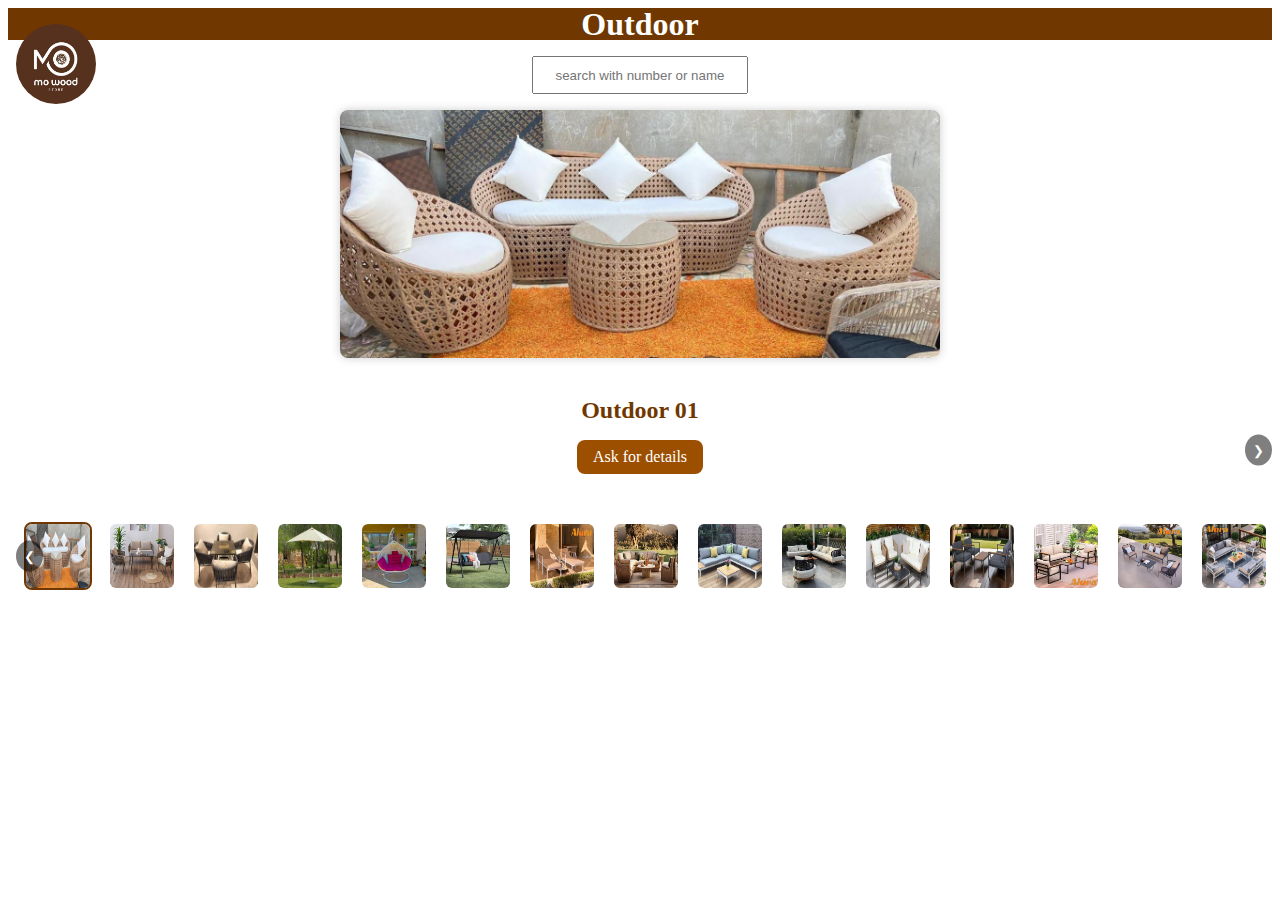
<file: Outdoor.html>
<!--<!DOCTYPE html>
<html lang="en">
<head>
  <meta charset="UTF-8">
  <meta name="viewport" content="width=device-width, initial-scale=1">
  <title>Indoor</title>
  <style>
    nav {
      background: #703800;
      font-family: "Cormorant Garamond", serif;
      font-weight: 1000;
      height: 2rem;
      display: flex;
      align-items: center;
      justify-content: center;
      position: relative;
    }
    h1 { color: #FFFFFF; text-align: center; }
    .logo {
      height: 5rem; width: 5rem; border-radius: 3rem;
      position: fixed; top: 1.5rem ; left: 1rem ;
    }
    .gallery {
      display: flex; flex-direction: column; align-items: center; margin-top: 2rem;
    }
    .thumbnails {
      display: flex; gap: 1rem; margin-bottom: 1rem;
    }
    .thumbnails img {
      height: 3rem; width: 3rem; cursor: pointer;
      border: 2px solid transparent; border-radius: 0.5rem;
    }
    .thumbnails img.active { border: 2px solid #703800; }
    .main-view img {
      height: auto; width: 100%; border-radius: 0.5rem; margin-bottom: 1rem;
    }
    .product-info { text-align: center; }
    .product-info h2 { color: #703800; margin-bottom: 1rem; }
    .btn {
      background: #9D4F00; color: #fff; border: none;
      padding: 0.5rem 1rem; border-radius: 0.5rem; cursor: pointer;
      text-decoration: none; /* عشان يبقى شكل زرار مش لينك */
      display: inline-block;
    }
    .btn:hover { background: #703800; }
    input{
      text-align: center ;
      margin-left: 35% ;
      margin-top: 1rem ;
      width: 13rem ;
      height:2rem ;
    }
   .gallery .thumbnails{
   display:flex ;
   flex-wrap:wrap ;
   justify-content:center ;
}
  </style>
</head>
<body>
  <nav>
    <img src="Logo.webp" class="logo" alt="Logo">
    <h1>Media Console</h1>
  </nav>
<input type="text" id="searchbox" placeholder="search with number or name">
 
    <div class="main-view">
      <img id="mainImage" src="Indoor01.webp" alt="Main Product">
    </div>

    <div class="product-info">
      <h2 id="productTitle">Indoor 01</h2>
      <a id="detailsBtn" href="https://wa.me/2011 20004447?text=أنا%20مهتم%20بـ%20%20indoor%2001" class="btn" target="_blank">Ask for details</a>
    </div>
     <article class="gallery">
    <div class="thumbnails">
      <img src="Indoor01.webp"
           data-full="Indoor01.webp"
           data-title="indoor01"
           data-link="https://wa.me/2011 20004447?text=أنا%20مهتم%20بـ%20%20indoor%2001"
           class="active" data-name="indoor01">

      <img src="Indoor02.webp"
           data-full="Indoor02"
           data-title="Indoor02.webp"
           data-link="https://wa.me/2011 20004447?text=أنا%20مهتم%20بـ%20%20indoor%2002" data-name="Indoor02">

      <img src="Indoor03.webp"
           data-full="Indoor03.webp"
           data-title="Indoor03"
           data-link="https://wa.me/2011 20004447?text=أنا%20مهتم%20بـ%20%20Indoor%2003" data-name="Indoor03">
                 <img src="Indoor04.webp"
           data-full="Indoor04.webp"
           data-title="Indoor04"
           data-link="https://wa.me/201120004447?text=أنا%20مهتم%20بـ%20%20Indoor%2004" data-name="Indoore04">
                 <img src="Indoor05.webp"
           data-full="Indoor05.webp"
           data-title="Indoor 05"
           data-link="https://wa.me/201120004447?text=أنا%20مهتم%20بـ%20%20Indoor%2005" data-name="Indoor 05">
<img src="Indoor06.webp"
     data-full="Indoor06.webp"
     data-title="Indoor 06"
     data-link="https://wa.me/201120004447?text=أنا%20مهتم%20بـ%20Indoor%2006"
     data-name="Indoor06">

<img src="Indoor07.webp"
     data-full="Indoor07.webp"
     data-title="Indoor 07"
     data-link="https://wa.me/201120004447?text=أنا%20مهتم%20بـ%20Indoor%2007"
     data-name="Indoor07">

<img src="Indoor09.webp"
     data-full="Indoor09.webp"
     data-title="Indoor 09"
     data-link="https://wa.me/201120004447?text=أنا%20مهتم%20بـ%20Indoor%2009"
     data-name="Indoor09">

<img src="Indoor10.webp"
     data-full="Indoor10.webp"
     data-title="Indoor 10"
     data-link="https://wa.me/201120004447?text=أنا%20مهتم%20بـ%20Indoor%2010"
     data-name="Indoor10">

<img src="Indoor11.webp"
     data-full="Indoor11.webp"
     data-title="Indoor 11"
     data-link="https://wa.me/201120004447?text=أنا%20مهتم%20بـ%20Indoor%2011"
     data-name="Indoor11">

<img src="Indoor12.webp"
     data-full="Indoor12.webp"
     data-title="Indoor 12"
     data-link="https://wa.me/201120004447?text=أنا%20مهتم%20بـ%20Indoor%2012"
     data-name="Indoor12">

<img src="Indoor13.webp"
     data-full="Indoor13.webp"
     data-title="Indoor 13"
     data-link="https://wa.me/201120004447?text=أنا%20مهتم%20بـ%20Indoor%2013"
     data-name="Indoor13">

<img src="Indoor14.webp"
     data-full="Indoor14.webp"
     data-title="Indoor 14"
     data-link="https://wa.me/201120004447?text=أنا%20مهتم%20بـ%20Indoor%2014"
     data-name="Indoor14">

<img src="Indoor15.webp"
     data-full="Indoor15.webp"
     data-title="Indoor 15"
     data-link="https://wa.me/201120004447?text=أنا%20مهتم%20بـ%20Indoor%2015"
     data-name="Indoor15">

<img src="Indoor16.webp"
     data-full="Indoor16.webp"
     data-title="Indoor 16"
     data-link="https://wa.me/201120004447?text=أنا%20مهتم%20بـ%20Indoor%2016"
     data-name="Indoor16">

<img src="Indoor17.webp"
     data-full="Indoor17.webp"
     data-title="Indoor 17"
     data-link="https://wa.me/201120004447?text=أنا%20مهتم%20بـ%20Indoor%2017"
     data-name="Indoor17">

<img src="Indoor18.webp"
     data-full="Indoor18.webp"
     data-title="Indoor 18"
     data-link="https://wa.me/201120004447?text=أنا%20مهتم%20بـ%20Indoor%2018"
     data-name="Indoor18">

<img src="Indoor19.webp"
     data-full="Indoor19.webp"
     data-title="Indoor 19"
     data-link="https://wa.me/201120004447?text=أنا%20مهتم%20بـ%20Indoor%2019"
     data-name="Indoor19">

<img src="Indoor20.webp"
     data-full="Indoor20.webp"
     data-title="Indoor 20"
     data-link="https://wa.me/201120004447?text=أنا%20مهتم%20بـ%20Indoor%2020"
     data-name="Indoor20">

<img src="Indoor21.webp"
     data-full="Indoor21.webp"
     data-title="Indoor 21"
     data-link="https://wa.me/201120004447?text=أنا%20مهتم%20بـ%20Indoor%2021"
     data-name="Indoor21">

<img src="Indoor22.webp"
     data-full="Indoor22.webp"
     data-title="Indoor 22"
     data-link="https://wa.me/201120004447?text=أنا%20مهتم%20بـ%20Indoor%2022"
     data-name="Indoor22">

<img src="Indoor23.webp"
     data-full="Indoor23.webp"
     data-title="Indoor 23"
     data-link="https://wa.me/201120004447?text=أنا%20مهتم%20بـ%20Indoor%2023"
     data-name="Indoor23">

<img src="Indoor24.webp"
     data-full="Indoor24.webp"
     data-title="Indoor 24"
     data-link="https://wa.me/201120004447?text=أنا%20مهتم%20بـ%20Indoor%2024"
     data-name="Indoor24">

<img src="Indoor25.webp"
     data-full="Indoor25.webp"
     data-title="Indoor 25"
     data-link="https://wa.me/201120004447?text=أنا%20مهتم%20بـ%20Indoor%2025"
     data-name="Indoor25">

<img src="Indoor26.webp"
     data-full="Indoor26.webp"
     data-title="Indoor 26"
     data-link="https://wa.me/201120004447?text=أنا%20مهتم%20بـ%20Indoor%2026"
     data-name="Indoor26">

<img src="Indoor27.webp"
     data-full="Indoor27.webp"
     data-title="Indoor 27"
     data-link="https://wa.me/201120004447?text=أنا%20مهتم%20بـ%20Indoor%2027"
     data-name="Indoor27">

<img src="Indoor28.webp"
     data-full="Indoor28.webp"
     data-title="Indoor 28"
     data-link="https://wa.me/201120004447?text=أنا%20مهتم%20بـ%20Indoor%2028"
     data-name="Indoor28">

<img src="Indoor29.webp"
     data-full="Indoor29.webp"
     data-title="Indoor 29"
     data-link="https://wa.me/201120004447?text=أنا%20مهتم%20بـ%20Indoor%2029"
     data-name="Indoor29">

<img src="Indoor30.webp"
     data-full="Indoor30.webp"
     data-title="Indoor 30"
     data-link="https://wa.me/201120004447?text=أنا%20مهتم%20بـ%20Indoor%2030"
     data-name="Indoor30">

<img src="Indoor31.webp"
     data-full="Indoor31.webp"
     data-title="Indoor 31"
     data-link="https://wa.me/201120004447?text=أنا%20مهتم%20بـ%20Indoor%2031"
     data-name="Indoor31">

<img src="Indoor32.webp"
     data-full="Indoor32.webp"
     data-title="Indoor 32"
     data-link="https://wa.me/201120004447?text=أنا%20مهتم%20بـ%20Indoor%2032"
     data-name="Indoor32">

<img src="Indoor33.webp"
     data-full="Indoor33.webp"
     data-title="Indoor 33"
     data-link="https://wa.me/201120004447?text=أنا%20مهتم%20بـ%20Indoor%2033"
     data-name="Indoor33">

<img src="Indoor34.webp"
     data-full="Indoor34.webp"
     data-title="Indoor 34"
     data-link="https://wa.me/201120004447?text=أنا%20مهتم%20بـ%20Indoor%2034"
     data-name="Indoor34">

<img src="Indoor35.webp"
     data-full="Indoor35.webp"
     data-title="Indoor 35"
     data-link="https://wa.me/201120004447?text=أنا%20مهتم%20بـ%20Indoor%2035"
     data-name="Indoor35">

<img src="Indoor36.webp"
     data-full="Indoor36.webp"
     data-title="Indoor 36"
     data-link="https://wa.me/201120004447?text=أنا%20مهتم%20بـ%20Indoor%2036"
     data-name="Indoor36">

<img src="Indoor38.webp"
     data-full="Indoor38.webp"
     data-title="Indoor 38"
     data-link="https://wa.me/201120004447?text=أنا%20مهتم%20بـ%20Indoor%2038"
     data-name="Indoor38">

<img src="Indoor39.webp"
     data-full="Indoor39.webp"
     data-title="Indoor 39"
     data-link="https://wa.me/201120004447?text=أنا%20مهتم%20بـ%20Indoor%2039"
     data-name="Indoor39">

<img src="Indoor40.webp"
     data-full="Indoor40.webp"
     data-title="Indoor 40"
     data-link="https://wa.me/201120004447?text=أنا%20مهتم%20بـ%20Indoor%2040"
     data-name="Indoor40">

<img src="Indoor41.webp"
     data-full="Indoor41.webp"
     data-title="Indoor 41"
     data-link="https://wa.me/201120004447?text=أنا%20مهتم%20بـ%20Indoor%2041"
     data-name="Indoor41">

<img src="Indoor42.webp"
     data-full="Indoor42.webp"
     data-title="Indoor 42"
     data-link="https://wa.me/201120004447?text=أنا%20مهتم%20بـ%20Indoor%2042"
     data-name="Indoor42">

<img src="Indoor43.webp"
     data-full="Indoor43.webp"
     data-title="Indoor 43"
     data-link="https://wa.me/201120004447?text=أنا%20مهتم%20بـ%20Indoor%2043"
     data-name="Indoor43">

<img src="Indoor44.webp"
     data-full="Indoor44.webp"
     data-title="Indoor 44"
     data-link="https://wa.me/201120004447?text=أنا%20مهتم%20بـ%20Indoor%2044"
     data-name="Indoor44">

<img src="Indoor45.webp"
     data-full="Indoor45.webp"
     data-title="Indoor 45"
     data-link="https://wa.me/201120004447?text=أنا%20مهتم%20بـ%20Indoor%2045"
     data-name="Indoor45">

<img src="Indoor46.webp"
     data-full="Indoor46.webp"
     data-title="Indoor 46"
     data-link="https://wa.me/201120004447?text=أنا%20مهتم%20بـ%20Indoor%2046"
     data-name="Indoor46">

<img src="Indoor47.webp"
     data-full="Indoor47.webp"
     data-title="Indoor 47"
     data-link="https://wa.me/201120004447?text=أنا%20مهتم%20بـ%20Indoor%2047"
     data-name="Indoor47">
    </div>
  </article>
  <script>
    const thumbs = document.querySelectorAll(".thumbnails img");
    const mainImg = document.getElementById("mainImage");
    const title = document.getElementById("productTitle");
    const detailsBtn = document.getElementById("detailsBtn");

    thumbs.forEach(img => {
      img.addEventListener('click', () => {
        thumbs.forEach(t => t.classList.remove("active"));
        img.classList.add("active");

        mainImg.src = img.dataset.full;
        title.textContent = img.dataset.title;
        detailsBtn.href = img.dataset.link; // يتغير اللينك
      });
    });
    const searchbox = document.getElementById("searchbox");
const products = document.querySelectorAll("img[data-name]");

searchbox.addEventListener("input", () => {
  const value = searchbox.value.toLowerCase();

  products.forEach(product => {
    const text = product.dataset.name.toLowerCase();
    if (text.includes(value)) {
      product.style.display = "block";
    } else {
      product.style.display = "none";
    }
  });
});
  </script>
</body>
</html>-->
<!DOCTYPE html>
<html lang="en">
<head>
  <meta charset="UTF-8">
  <meta name="viewport" content="width=device-width, initial-scale=1">
  <title>Indoor</title>
  <style>
    nav {
      background: #703800;
      font-family: "Cormorant Garamond", serif;
      font-weight: 1000;
      height: 2rem;
      display: flex;
      align-items: center;
      justify-content: center;
      position: relative;
    }
    h1 { color: #FFFFFF; text-align: center; }
    .logo {
      height: 5rem; width: 5rem; border-radius: 3rem;
      position: fixed; top: 1.5rem ; left: 1rem ;
    }

    .gallery { margin-top: 2rem; }

    .main-view { text-align: center; }
    .main-view img {
      height: auto; width: 100%; max-width: 600px;
      border-radius: 0.5rem; margin-bottom: 1rem;
      box-shadow: 0 0 10px rgba(0,0,0,0.2);
    }

    .product-info { text-align: center; margin-bottom: 1rem; }
    .product-info h2 { color: #703800; margin-bottom: 1rem; }
    .btn {
      background: #9D4F00; color: #fff; border: none;
      padding: 0.5rem 1rem; border-radius: 0.5rem; cursor: pointer;
      text-decoration: none; display: inline-block;
    }
    .btn:hover { background: #703800; }

    input {
      text-align: center;
      margin: 1rem auto;
      display: block;
      width: 13rem;
      height: 2rem;
    }

    /* Carousel */
    .carousel-wrapper {
      position: relative;
      width: 100%;
      overflow: hidden;
    }
    .thumbnails {
      display: flex;
      gap: 1rem;
      overflow-x: auto;
      scroll-behavior: smooth;
      padding: 1rem;
    }
    .thumbnails img {
      height: 4rem; width: 4rem; cursor: pointer;
      border: 2px solid transparent; border-radius: 0.5rem;
      flex-shrink: 0;
    }
    .thumbnails img.active { border: 2px solid #703800; }

    .arrow {
      position: absolute;
      top: 50%;
      transform: translateY(-50%);
      background: rgba(0,0,0,0.5);
      color: #fff;
      border: none;
      cursor: pointer;
      padding: 0.5rem;
      border-radius: 50%;
    }
    .arrow.left { left: 0.5rem; }
    .arrow.right { right: 0.5rem; }
  </style>
</head>
<body>
  <nav>
    <img src="Logo.webp" class="logo" alt="Logo">
    <h1>Outdoor</h1>
  </nav>

  <input type="text" id="searchbox" placeholder="search with number or name">

  <div class="main-view">
    <img id="mainImage" src="Outdoor01.webp" alt="Main Product">
  </div>

  <div class="product-info">
    <h2 id="productTitle">Outdoor 01</h2>
    <a id="detailsBtn" href="https://wa.me/201120004447?text=أنا%20مهتم%20بـ%Outdoor%2001" class="btn" target="_blank">Ask for details</a>
  </div>

  <section class="gallery">
    <div class="carousel-wrapper">
      <button class="arrow left">&#10094;</button>
      <div class="thumbnails">
        <!-- كرر الصور هنا Indoor01.webp لحد Indoor47.webp -->
        <img src="Outdoor01.webp"
             data-full="Outdoor01.webp"
             data-title="Outdoor 01"
             data-link="https://wa.me/201120004447?text=أنا%20مهتم%20بـ%20Outdoor%2001"
             data-name="Outdoor01"
             class="active">

     <img src="Outdoor02.webp"
     data-full="Outdoor02.webp"
     data-title="Outdoor 02"
     data-link="https://wa.me/201120004447?text=أنا%20مهتم%20بـ%20Outdoor%2002"
     data-name="Outdoor02">

<img src="Outdoor03.webp"
     data-full="Outdoor03.webp"
     data-title="Outdoor 03"
     data-link="https://wa.me/201120004447?text=أنا%20مهتم%20بـ%20Outdoor%2003"
     data-name="Outdoor03">

<img src="Outdoor04.webp"
     data-full="Outdoor04.webp"
     data-title="Outdoor 04"
     data-link="https://wa.me/201120004447?text=أنا%20مهتم%20بـ%20Outdoor%2004"
     data-name="Outdoor04">

<img src="Outdoor05.webp"
     data-full="Outdoor05.webp"
     data-title="Outdoor 05"
     data-link="https://wa.me/201120004447?text=أنا%20مهتم%20بـ%20Outdoor%2005"
     data-name="Outdoor05">

<img src="Outdoor06.webp"
     data-full="Outdoor06.webp"
     data-title="Outdoor 06"
     data-link="https://wa.me/201120004447?text=أنا%20مهتم%20بـ%20Outdoor%2006"
     data-name="Outdoor06">

<img src="Outdoor07.webp"
     data-full="Outdoor07.webp"
     data-title="Outdoor 07"
     data-link="https://wa.me/201120004447?text=أنا%20مهتم%20بـ%20Outdoor%2007"
     data-name="Outdoor07">

<img src="Outdoor08.webp"
     data-full="Outdoor08.webp"
     data-title="Outdoor 08"
     data-link="https://wa.me/201120004447?text=أنا%20مهتم%20بـ%20Outdoor%2008"
     data-name="Outdoor08">

<img src="Outdoor09.webp"
     data-full="Outdoor09.webp"
     data-title="Outdoor 09"
     data-link="https://wa.me/201120004447?text=أنا%20مهتم%20بـ%20Outdoor%2009"
     data-name="Outdoor09">

<img src="Outdoor10.webp"
     data-full="Outdoor10.webp"
     data-title="Outdoor 10"
     data-link="https://wa.me/201120004447?text=أنا%20مهتم%20بـ%20Outdoor%2010"
     data-name="Outdoor10">

<img src="Outdoor11.webp"
     data-full="Outdoor11.webp"
     data-title="Outdoor 11"
     data-link="https://wa.me/201120004447?text=أنا%20مهتم%20بـ%20Outdoor%2011"
     data-name="Outdoor11">

<img src="Outdoor12.webp"
     data-full="Outdoor12.webp"
     data-title="Outdoor 12"
     data-link="https://wa.me/201120004447?text=أنا%20مهتم%20بـ%20Outdoor%2012"
     data-name="Outdoor12">

<img src="Outdoor13.webp"
     data-full="Outdoor13.webp"
     data-title="Outdoor 13"
     data-link="https://wa.me/201120004447?text=أنا%20مهتم%20بـ%20Outdoor%2013"
     data-name="Outdoor13">

<img src="Outdoor14.webp"
     data-full="Outdoor14.webp"
     data-title="Outdoor 14"
     data-link="https://wa.me/201120004447?text=أنا%20مهتم%20بـ%20Outdoor%2014"
     data-name="Outdoor14">

<img src="Outdoor15.webp"
     data-full="Outdoor15.webp"
     data-title="Outdoor 15"
     data-link="https://wa.me/201120004447?text=أنا%20مهتم%20بـ%20Outdoor%2015"
     data-name="Outdoor15">

<img src="Outdoor16.webp"
     data-full="Outdoor16.webp"
     data-title="Outdoor 16"
     data-link="https://wa.me/201120004447?text=أنا%20مهتم%20بـ%20Outdoor%2016"
     data-name="Outdoor16">
    </div>

      </div>
      <button class="arrow right">&#10095;</button>
    </div>
  </section>

  <script>
    const thumbs = document.querySelectorAll(".thumbnails img");
    const mainImg = document.getElementById("mainImage");
    const title = document.getElementById("productTitle");
    const detailsBtn = document.getElementById("detailsBtn");
    const thumbnails = document.querySelector(".thumbnails");

    // click to change main image
    thumbs.forEach(img => {
      img.addEventListener("click", () => {
        thumbs.forEach(t => t.classList.remove("active"));
        img.classList.add("active");

        mainImg.src = img.dataset.full;
        title.textContent = img.dataset.title;
        detailsBtn.href = img.dataset.link;
      });
    });

    // arrows scroll
    document.querySelector(".arrow.left").addEventListener("click", () => {
      thumbnails.scrollBy({ left: -200, behavior: "smooth" });
    });
    document.querySelector(".arrow.right").addEventListener("click", () => {
      thumbnails.scrollBy({ left: 200, behavior: "smooth" });
    });

    // search filter
    const searchbox = document.getElementById("searchbox");
    searchbox.addEventListener("input", () => {
      const value = searchbox.value.toLowerCase();
      thumbs.forEach(product => {
        const text = product.dataset.name.toLowerCase();
        product.style.display = text.includes(value) ? "block" : "none";
      });
    });
  </script>
</body>
</html>
</file>
